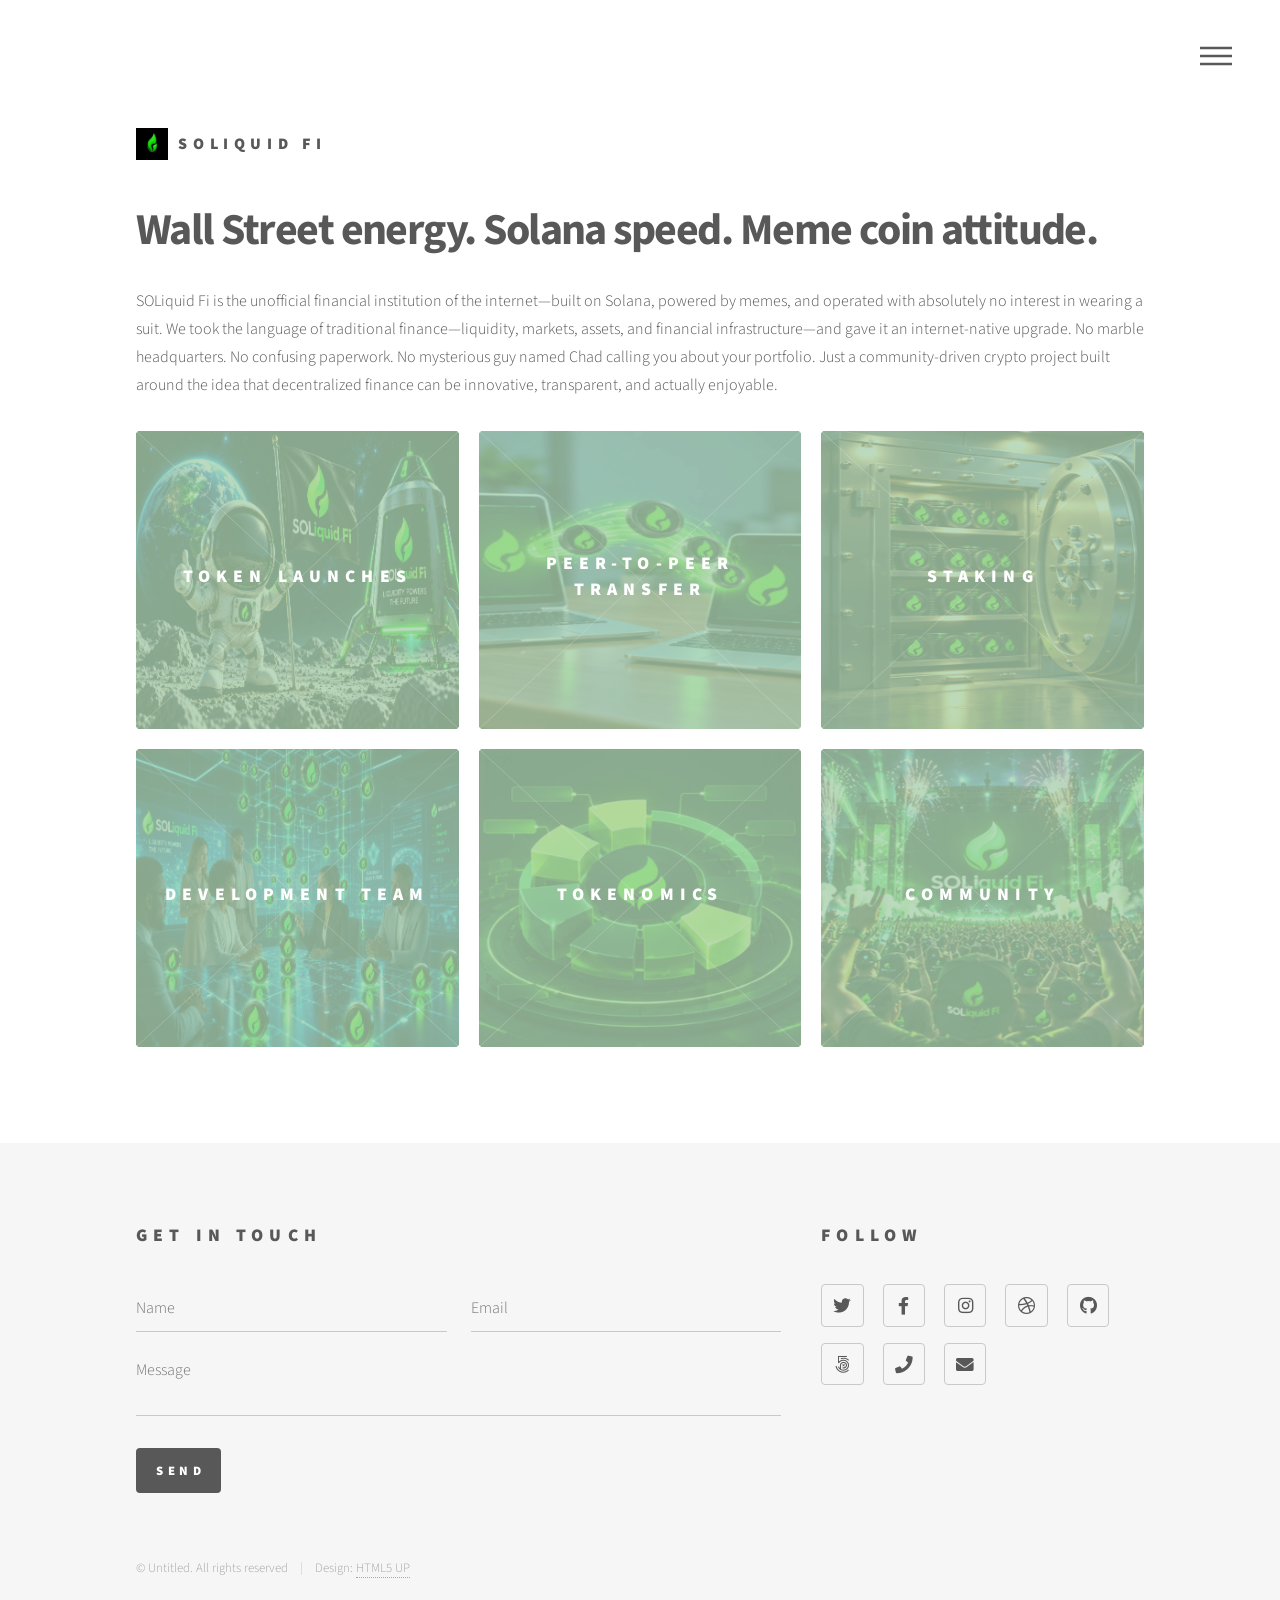
<file: index.html>
<!DOCTYPE HTML>
<!--
	Phantom by HTML5 UP
	html5up.net | @ajlkn
	Free for personal and commercial use under the CCA 3.0 license (html5up.net/license)
-->
<html>
	<head>
		<title>SOLiquid Fi</title>
		<meta charset="utf-8" />
		<meta name="viewport" content="width=device-width, initial-scale=1, user-scalable=no" />
		<link rel="stylesheet" href="assets/css/main.css" />
		<noscript><link rel="stylesheet" href="assets/css/noscript.css" /></noscript>
	</head>
	<body class="is-preload">
		<!-- Wrapper -->
			<div id="wrapper">

				<!-- Header -->
					<header id="header">
						<div class="inner">

							<!-- Logo -->
								<a href="index.html" class="logo">
									<span class="symbol"><img src="images/SOLiquid_Logo_Symbol_149X172.png" alt="" /></span><span class="title">SOLiquid Fi</span>
								</a>

							<!-- Nav -->
								<nav>
									<ul>
										<li><a href="#menu">Menu</a></li>
									</ul>
								</nav>

						</div>
					</header>

				<!-- Menu -->
					<nav id="menu">
						<h2>Menu</h2>
						<ul>
							<li><a href="index.html">Home</a></li>
							<li><a href="generic.html">Token Launches</a></li>
							<li><a href="generic.html">Peer to Peer Transfer</a></li>
							<li><a href="generic.html">Staking</a></li>
							<li><a href="elements.html">Developement team</a></li>
							<li><a href="elements.html">Tokenomics</a></li>
							<li><a href="elements.html">Community</a></li>
						</ul>
					</nav>

				<!-- Main -->
					<div id="main">
						<div class="inner">
							<header>
								<h1>Wall Street energy. Solana speed. Meme coin attitude.<br />
								</h1>
								<p>SOLiquid Fi is the unofficial financial institution of the internet—built on Solana, powered by memes, and operated with absolutely no interest in wearing a suit.
We took the language of traditional finance—liquidity, markets, assets, and financial infrastructure—and gave it an internet-native upgrade.
No marble headquarters. No confusing paperwork. No mysterious guy named Chad calling you about your portfolio.
Just a community-driven crypto project built around the idea that decentralized finance can be innovative, transparent, and actually enjoyable.</p>
							</header>
							<section class="tiles">
								<article class="style1">
									<span class="image">
										<img src="images/Soliquid_Token Launch_353X326.png" alt="" />
									</span>
									<a href="Launch.html">
										<h2>Token Launches</h2>
										<div class="content">
											<p>A token launch introduces a newly created cryptocurrency to the blockchain ecosystem, potentially making it available for trading, community participation, or specific platform functions</p>
										</div>
									</a>
								</article>
								<article class="style2">
									<span class="image">
										<img src="images/SOLiquid_Image_Token Transfer_353x326.jpg" alt="" />
									</span>
									<a href="Peer.html">
										<h2>PEER-TO-PEER TRANSFER</h2>
										<div class="content">
											<p>An open source peer to peer digital currency that utilises blockchain technology</p>
										</div>
									</a>
								</article>
								<article class="style3">
									<span class="image">
										<img src="images/SOLiquid_Staking_353X326.png" alt="" />
									</span>
									<a href="staking.html">
										<h2>Staking</h2>
										<div class="content">
											<p>Staking allows eligible SOLiquid Fi holders to commit their tokens to the ecosystem for a defined period in exchange for applicable staking rewards</p>
										</div>
									</a>
								</article>
								<article class="style4">
									<span class="image">
										<img src="images/SOLiquid_Dev Team_353X326.png" alt="" />
									</span>
									<a href="devtoken.html">
										<h2>Development Team</h2>
										<div class="content">
											<p>A development team that creates and launches tokens on the Solana blockchain, with each person designed to fulfill a specific role within our growing ecosystem. From community engagement and liquidity initiatives to future platform integrations, every person is intended to have a defined responsibility</p>
										</div>
									</a>
								</article>
								<article class="style5">
									<span class="image">
										<img src="images/SOLiquid_Tokenomics Chart_353X326.png" alt="" />
									</span>
									<a href="token.html">
										<h2>Tokenomics</h2>
										<div class="content">
											<p>Tokenomics is how a cryptocurrency structures its economy—from total supply and circulating tokens to allocations, staking incentives, and liquidity provisions. It's the rulebook explaining how the token operates, how participants interact with it, and what mechanisms are intended to support the ecosystem</p>
										</div>
									</a>
								</article>
								<article class="style6">
									<span class="image">
										<img src="images/SOLiquid_Community_353X326.png" alt="" />
									</span>
									<a href="community.html">
										<h2>Community</h2>
										<div class="content">
											<p>The SOLiquidFi community is where holders, builders, traders, meme-makers, and blockchain enthusiasts come together to share ideas, create, laugh, and help shape the ecosystem</p>
										</div>
									</a>
								</article>
							</section>
						</div>
					</div>

				<!-- Footer -->
					<footer id="footer">
						<div class="inner">
							<section>
								<h2>Get in touch</h2>
								<form method="post" action="#">
									<div class="fields">
										<div class="field half">
											<input type="text" name="name" id="name" placeholder="Name" />
										</div>
										<div class="field half">
											<input type="email" name="email" id="email" placeholder="Email" />
										</div>
										<div class="field">
											<textarea name="message" id="message" placeholder="Message"></textarea>
										</div>
									</div>
									<ul class="actions">
										<li><input type="submit" value="Send" class="primary" /></li>
									</ul>
								</form>
							</section>
							<section>
								<h2>Follow</h2>
								<ul class="icons">
									<li><a href="#" class="icon brands style2 fa-twitter"><span class="label">Twitter</span></a></li>
									<li><a href="#" class="icon brands style2 fa-facebook-f"><span class="label">Facebook</span></a></li>
									<li><a href="#" class="icon brands style2 fa-instagram"><span class="label">Instagram</span></a></li>
									<li><a href="#" class="icon brands style2 fa-dribbble"><span class="label">Dribbble</span></a></li>
									<li><a href="#" class="icon brands style2 fa-github"><span class="label">GitHub</span></a></li>
									<li><a href="#" class="icon brands style2 fa-500px"><span class="label">500px</span></a></li>
									<li><a href="#" class="icon solid style2 fa-phone"><span class="label">Phone</span></a></li>
									<li><a href="#" class="icon solid style2 fa-envelope"><span class="label">Email</span></a></li>
								</ul>
							</section>
							<ul class="copyright">
								<li>&copy; Untitled. All rights reserved</li><li>Design: <a href="http://html5up.net">HTML5 UP</a></li>
							</ul>
						</div>
					</footer>

			</div>

		<!-- Scripts -->
			<script src="assets/js/jquery.min.js"></script>
			<script src="assets/js/browser.min.js"></script>
			<script src="assets/js/breakpoints.min.js"></script>
			<script src="assets/js/util.js"></script>
			<script src="assets/js/main.js"></script>

	</body>
</html>
</file>
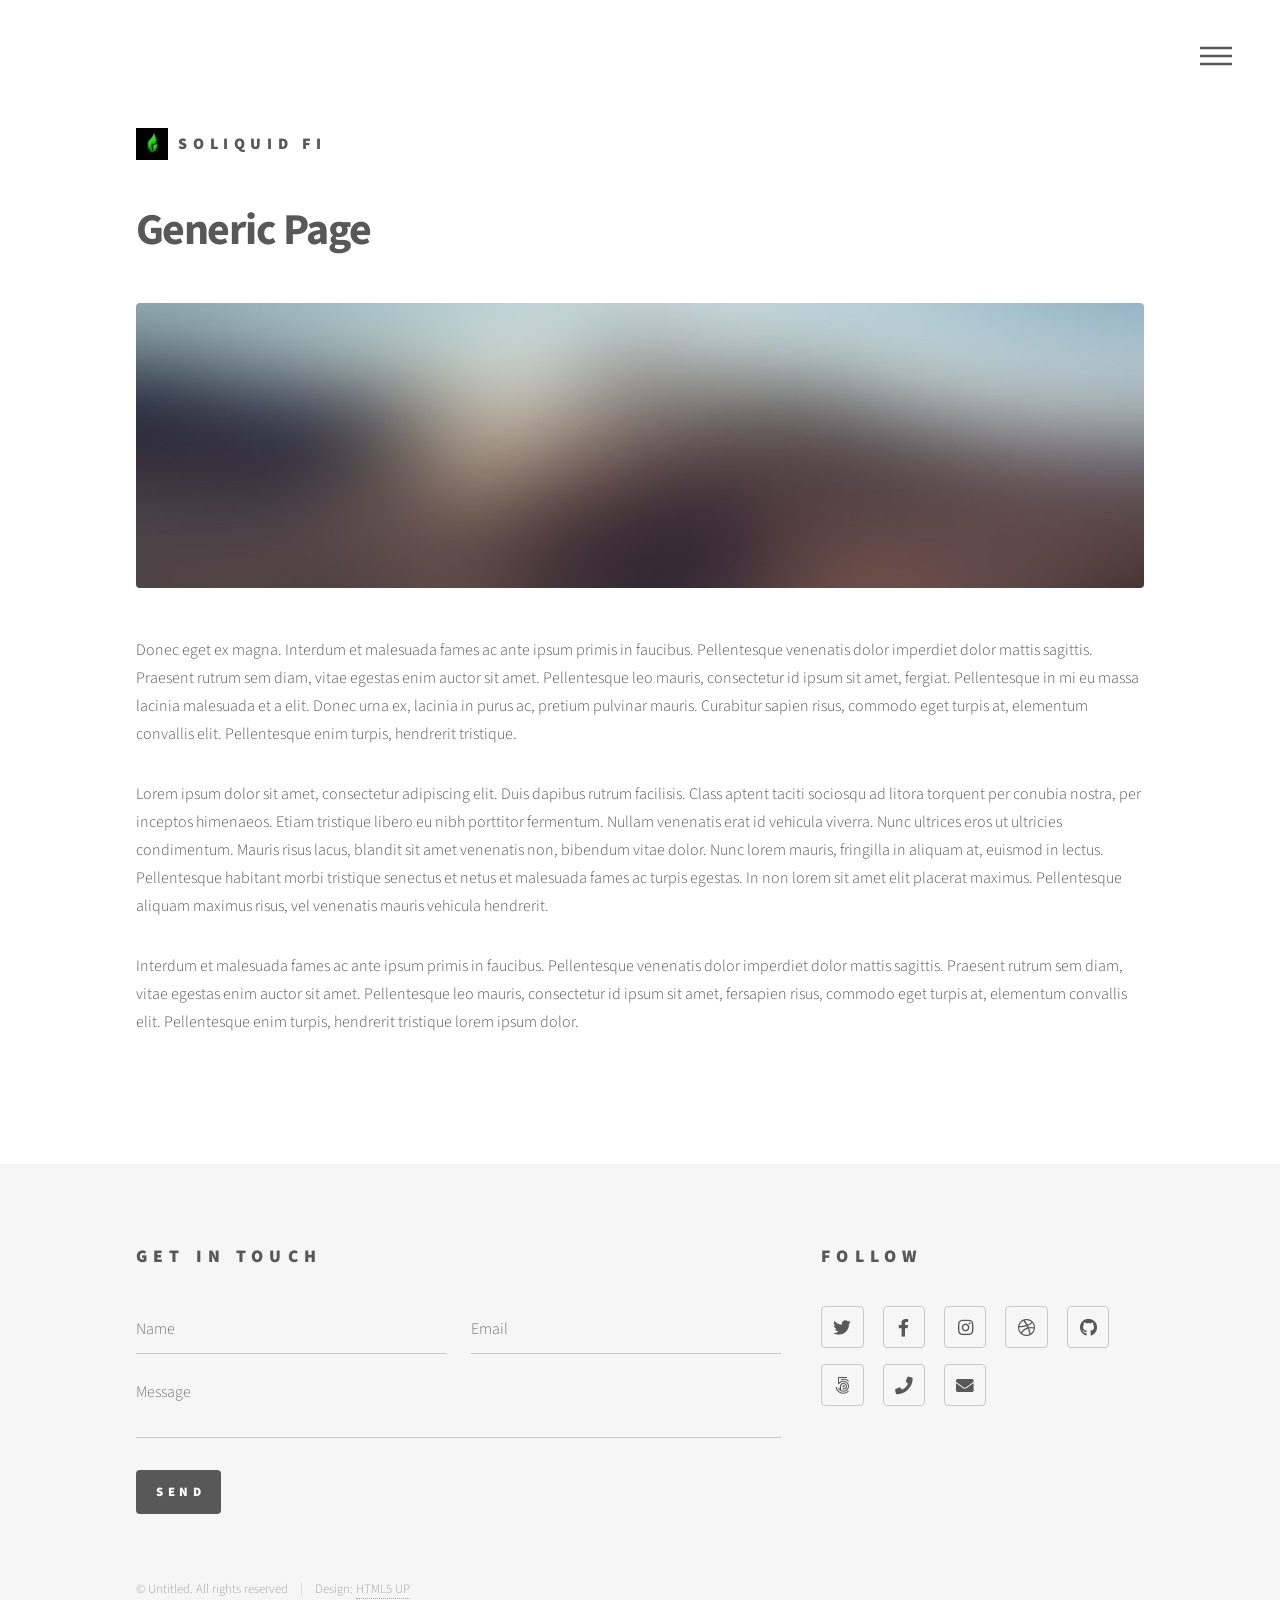
<file: community.html>
<!DOCTYPE HTML>
<!--
	Phantom by HTML5 UP
	html5up.net | @ajlkn
	Free for personal and commercial use under the CCA 3.0 license (html5up.net/license)
-->
<html>
	<head>
		<title>SOLiquid Fi Community</title>
		<meta charset="utf-8" />
		<meta name="viewport" content="width=device-width, initial-scale=1, user-scalable=no" />
		<link rel="stylesheet" href="assets/css/main.css" />
		<noscript><link rel="stylesheet" href="assets/css/noscript.css" /></noscript>
	</head>
	<body class="is-preload">
		<!-- Wrapper -->
			<div id="wrapper">

				<!-- Header -->
					<header id="header">
						<div class="inner">

							<!-- Logo -->
								<a href="index.html" class="logo">
									<span class="symbol"><img src="images/SOLiquid_Logo_Symbol_149X172.png" alt="" /></span><span class="title">SOLiquid Fi</span>
								</a>

							<!-- Nav -->
								<nav>
									<ul>
										<li><a href="#menu">Menu</a></li>
									</ul>
								</nav>

						</div>
					</header>

				<!-- Menu -->
					<nav id="menu">
						<h2>Menu</h2>
						<ul>
							<li><a href="index.html">Home</a></li>
							<li><a href="Launch.html">Token Launches</a></li>
							<li><a href="Peer.html">Peer to Peer Transfer</a></li>
							<li><a href="staking.html">Staking</a></li>
							<li><a href="devtoken.html">Developement team</a></li>
							<li><a href="token.html">Tokenomics</a></li>
							<li><a href="community.html">Community</a></li>
						</ul>
					</nav>

				<!-- Main -->
					<div id="main">
						<div class="inner">
							<h1>Generic Page</h1>
							<span class="image main"><img src="images/pic13.jpg" alt="" /></span>
							<p>Donec eget ex magna. Interdum et malesuada fames ac ante ipsum primis in faucibus. Pellentesque venenatis dolor imperdiet dolor mattis sagittis. Praesent rutrum sem diam, vitae egestas enim auctor sit amet. Pellentesque leo mauris, consectetur id ipsum sit amet, fergiat. Pellentesque in mi eu massa lacinia malesuada et a elit. Donec urna ex, lacinia in purus ac, pretium pulvinar mauris. Curabitur sapien risus, commodo eget turpis at, elementum convallis elit. Pellentesque enim turpis, hendrerit tristique.</p>
							<p>Lorem ipsum dolor sit amet, consectetur adipiscing elit. Duis dapibus rutrum facilisis. Class aptent taciti sociosqu ad litora torquent per conubia nostra, per inceptos himenaeos. Etiam tristique libero eu nibh porttitor fermentum. Nullam venenatis erat id vehicula viverra. Nunc ultrices eros ut ultricies condimentum. Mauris risus lacus, blandit sit amet venenatis non, bibendum vitae dolor. Nunc lorem mauris, fringilla in aliquam at, euismod in lectus. Pellentesque habitant morbi tristique senectus et netus et malesuada fames ac turpis egestas. In non lorem sit amet elit placerat maximus. Pellentesque aliquam maximus risus, vel venenatis mauris vehicula hendrerit.</p>
							<p>Interdum et malesuada fames ac ante ipsum primis in faucibus. Pellentesque venenatis dolor imperdiet dolor mattis sagittis. Praesent rutrum sem diam, vitae egestas enim auctor sit amet. Pellentesque leo mauris, consectetur id ipsum sit amet, fersapien risus, commodo eget turpis at, elementum convallis elit. Pellentesque enim turpis, hendrerit tristique lorem ipsum dolor.</p>
						</div>
					</div>

				<!-- Footer -->
					<footer id="footer">
						<div class="inner">
							<section>
								<h2>Get in touch</h2>
								<form method="post" action="#">
									<div class="fields">
										<div class="field half">
											<input type="text" name="name" id="name" placeholder="Name" />
										</div>
										<div class="field half">
											<input type="email" name="email" id="email" placeholder="Email" />
										</div>
										<div class="field">
											<textarea name="message" id="message" placeholder="Message"></textarea>
										</div>
									</div>
									<ul class="actions">
										<li><input type="submit" value="Send" class="primary" /></li>
									</ul>
								</form>
							</section>
							<section>
								<h2>Follow</h2>
								<ul class="icons">
									<li><a href="#" class="icon brands style2 fa-twitter"><span class="label">Twitter</span></a></li>
									<li><a href="#" class="icon brands style2 fa-facebook-f"><span class="label">Facebook</span></a></li>
									<li><a href="#" class="icon brands style2 fa-instagram"><span class="label">Instagram</span></a></li>
									<li><a href="#" class="icon brands style2 fa-dribbble"><span class="label">Dribbble</span></a></li>
									<li><a href="#" class="icon brands style2 fa-github"><span class="label">GitHub</span></a></li>
									<li><a href="#" class="icon brands style2 fa-500px"><span class="label">500px</span></a></li>
									<li><a href="#" class="icon solid style2 fa-phone"><span class="label">Phone</span></a></li>
									<li><a href="#" class="icon solid style2 fa-envelope"><span class="label">Email</span></a></li>
								</ul>
							</section>
							<ul class="copyright">
								<li>&copy; Untitled. All rights reserved</li><li>Design: <a href="http://html5up.net">HTML5 UP</a></li>
							</ul>
						</div>
					</footer>

			</div>

		<!-- Scripts -->
			<script src="assets/js/jquery.min.js"></script>
			<script src="assets/js/browser.min.js"></script>
			<script src="assets/js/breakpoints.min.js"></script>
			<script src="assets/js/util.js"></script>
			<script src="assets/js/main.js"></script>

	</body>
</html>
</file>
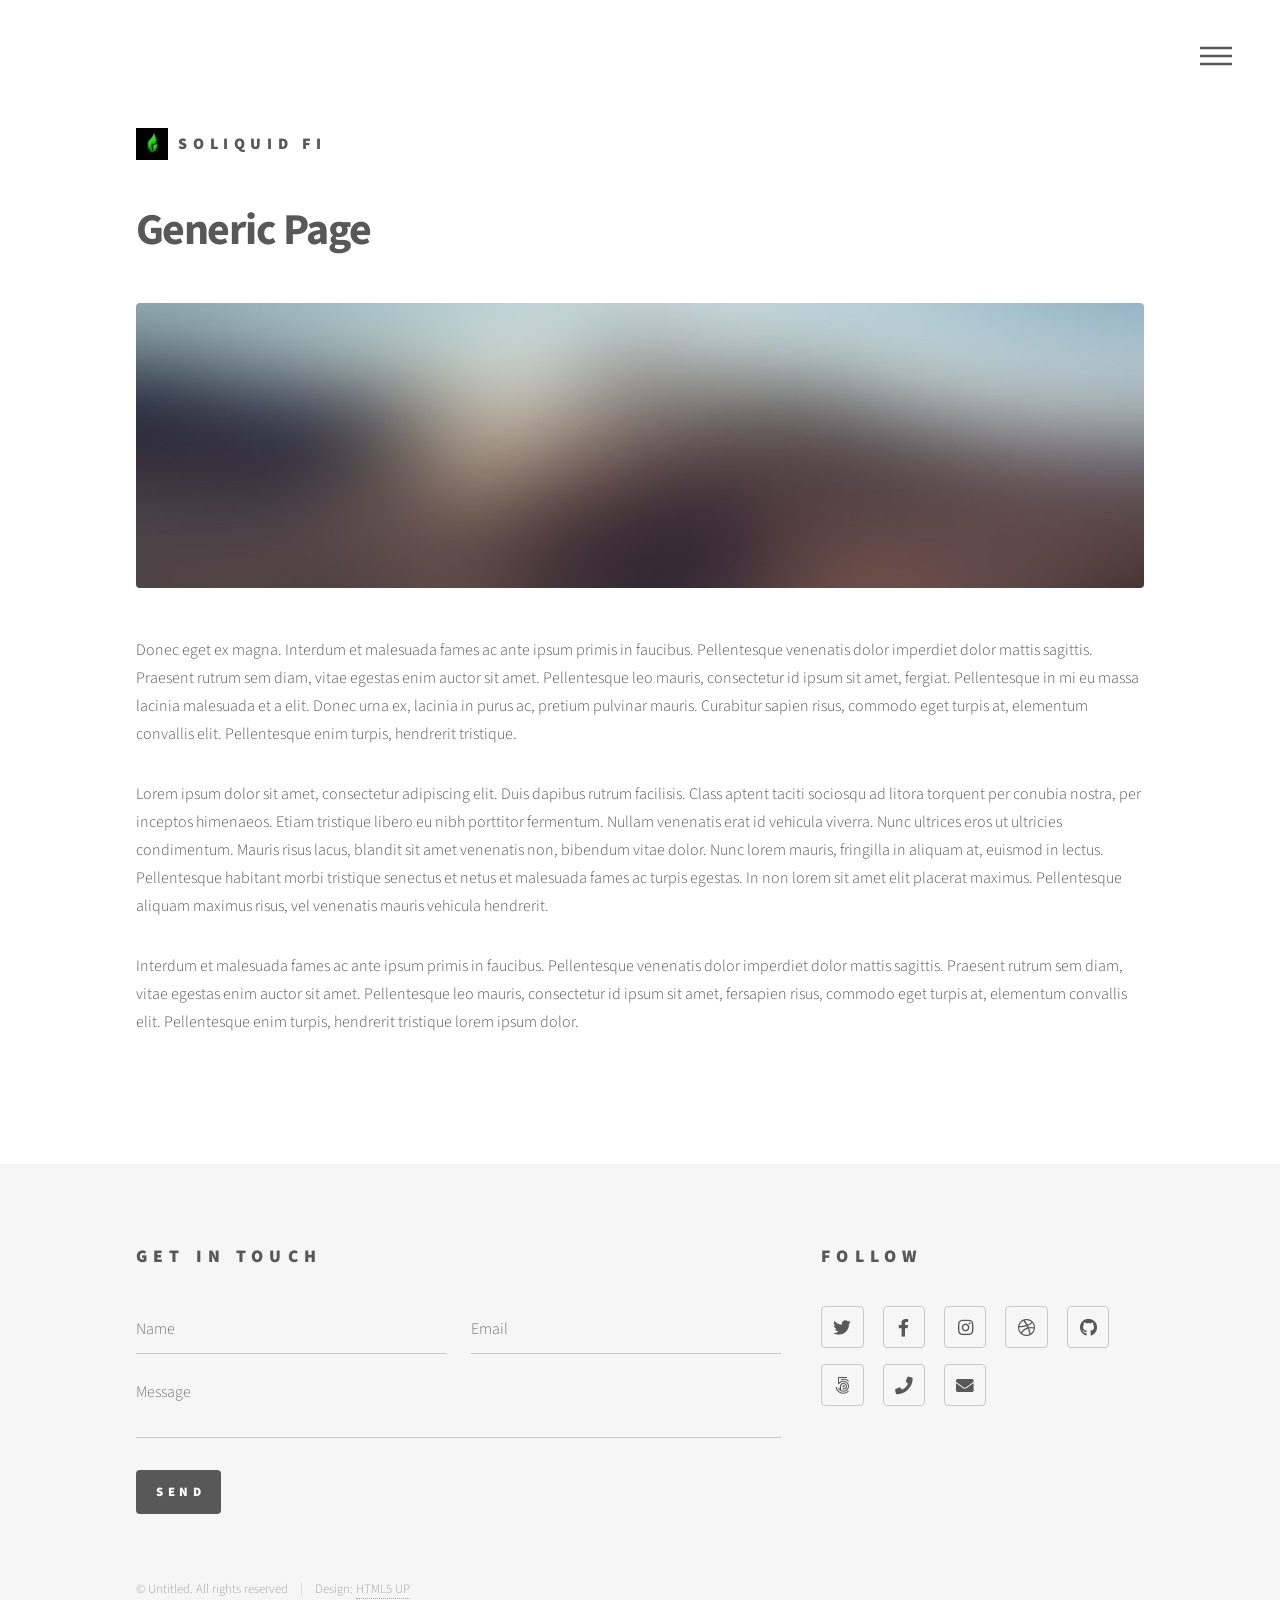
<file: devtoken.html>
<!DOCTYPE HTML>
<!--
	Phantom by HTML5 UP
	html5up.net | @ajlkn
	Free for personal and commercial use under the CCA 3.0 license (html5up.net/license)
-->
<html>
	<head>
		<title>SOLiquid Fi Development Team</title>
		<meta charset="utf-8" />
		<meta name="viewport" content="width=device-width, initial-scale=1, user-scalable=no" />
		<link rel="stylesheet" href="assets/css/main.css" />
		<noscript><link rel="stylesheet" href="assets/css/noscript.css" /></noscript>
	</head>
	<body class="is-preload">
		<!-- Wrapper -->
			<div id="wrapper">

				<!-- Header -->
					<header id="header">
						<div class="inner">

							<!-- Logo -->
								<a href="index.html" class="logo">
									<span class="symbol"><img src="images/SOLiquid_Logo_Symbol_149X172.png" alt="" /></span><span class="title">SOLiquid Fi</span>
								</a>

							<!-- Nav -->
								<nav>
									<ul>
										<li><a href="#menu">Menu</a></li>
									</ul>
								</nav>

						</div>
					</header>

				<!-- Menu -->
					<nav id="menu">
						<h2>Menu</h2>
						<ul>
							<li><a href="index.html">Home</a></li>
							<li><a href="Launch.html">Token Launches</a></li>
							<li><a href="Peer.html">Peer to Peer Transfer</a></li>
							<li><a href="staking.html">Staking</a></li>
							<li><a href="devtoken.html">Developement team</a></li>
							<li><a href="token.html">Tokenomics</a></li>
							<li><a href="community.html">Community</a></li>
						</ul>
					</nav>

				<!-- Main -->
					<div id="main">
						<div class="inner">
							<h1>Generic Page</h1>
							<span class="image main"><img src="images/pic13.jpg" alt="" /></span>
							<p>Donec eget ex magna. Interdum et malesuada fames ac ante ipsum primis in faucibus. Pellentesque venenatis dolor imperdiet dolor mattis sagittis. Praesent rutrum sem diam, vitae egestas enim auctor sit amet. Pellentesque leo mauris, consectetur id ipsum sit amet, fergiat. Pellentesque in mi eu massa lacinia malesuada et a elit. Donec urna ex, lacinia in purus ac, pretium pulvinar mauris. Curabitur sapien risus, commodo eget turpis at, elementum convallis elit. Pellentesque enim turpis, hendrerit tristique.</p>
							<p>Lorem ipsum dolor sit amet, consectetur adipiscing elit. Duis dapibus rutrum facilisis. Class aptent taciti sociosqu ad litora torquent per conubia nostra, per inceptos himenaeos. Etiam tristique libero eu nibh porttitor fermentum. Nullam venenatis erat id vehicula viverra. Nunc ultrices eros ut ultricies condimentum. Mauris risus lacus, blandit sit amet venenatis non, bibendum vitae dolor. Nunc lorem mauris, fringilla in aliquam at, euismod in lectus. Pellentesque habitant morbi tristique senectus et netus et malesuada fames ac turpis egestas. In non lorem sit amet elit placerat maximus. Pellentesque aliquam maximus risus, vel venenatis mauris vehicula hendrerit.</p>
							<p>Interdum et malesuada fames ac ante ipsum primis in faucibus. Pellentesque venenatis dolor imperdiet dolor mattis sagittis. Praesent rutrum sem diam, vitae egestas enim auctor sit amet. Pellentesque leo mauris, consectetur id ipsum sit amet, fersapien risus, commodo eget turpis at, elementum convallis elit. Pellentesque enim turpis, hendrerit tristique lorem ipsum dolor.</p>
						</div>
					</div>

				<!-- Footer -->
					<footer id="footer">
						<div class="inner">
							<section>
								<h2>Get in touch</h2>
								<form method="post" action="#">
									<div class="fields">
										<div class="field half">
											<input type="text" name="name" id="name" placeholder="Name" />
										</div>
										<div class="field half">
											<input type="email" name="email" id="email" placeholder="Email" />
										</div>
										<div class="field">
											<textarea name="message" id="message" placeholder="Message"></textarea>
										</div>
									</div>
									<ul class="actions">
										<li><input type="submit" value="Send" class="primary" /></li>
									</ul>
								</form>
							</section>
							<section>
								<h2>Follow</h2>
								<ul class="icons">
									<li><a href="#" class="icon brands style2 fa-twitter"><span class="label">Twitter</span></a></li>
									<li><a href="#" class="icon brands style2 fa-facebook-f"><span class="label">Facebook</span></a></li>
									<li><a href="#" class="icon brands style2 fa-instagram"><span class="label">Instagram</span></a></li>
									<li><a href="#" class="icon brands style2 fa-dribbble"><span class="label">Dribbble</span></a></li>
									<li><a href="#" class="icon brands style2 fa-github"><span class="label">GitHub</span></a></li>
									<li><a href="#" class="icon brands style2 fa-500px"><span class="label">500px</span></a></li>
									<li><a href="#" class="icon solid style2 fa-phone"><span class="label">Phone</span></a></li>
									<li><a href="#" class="icon solid style2 fa-envelope"><span class="label">Email</span></a></li>
								</ul>
							</section>
							<ul class="copyright">
								<li>&copy; Untitled. All rights reserved</li><li>Design: <a href="http://html5up.net">HTML5 UP</a></li>
							</ul>
						</div>
					</footer>

			</div>

		<!-- Scripts -->
			<script src="assets/js/jquery.min.js"></script>
			<script src="assets/js/browser.min.js"></script>
			<script src="assets/js/breakpoints.min.js"></script>
			<script src="assets/js/util.js"></script>
			<script src="assets/js/main.js"></script>

	</body>
</html>
</file>
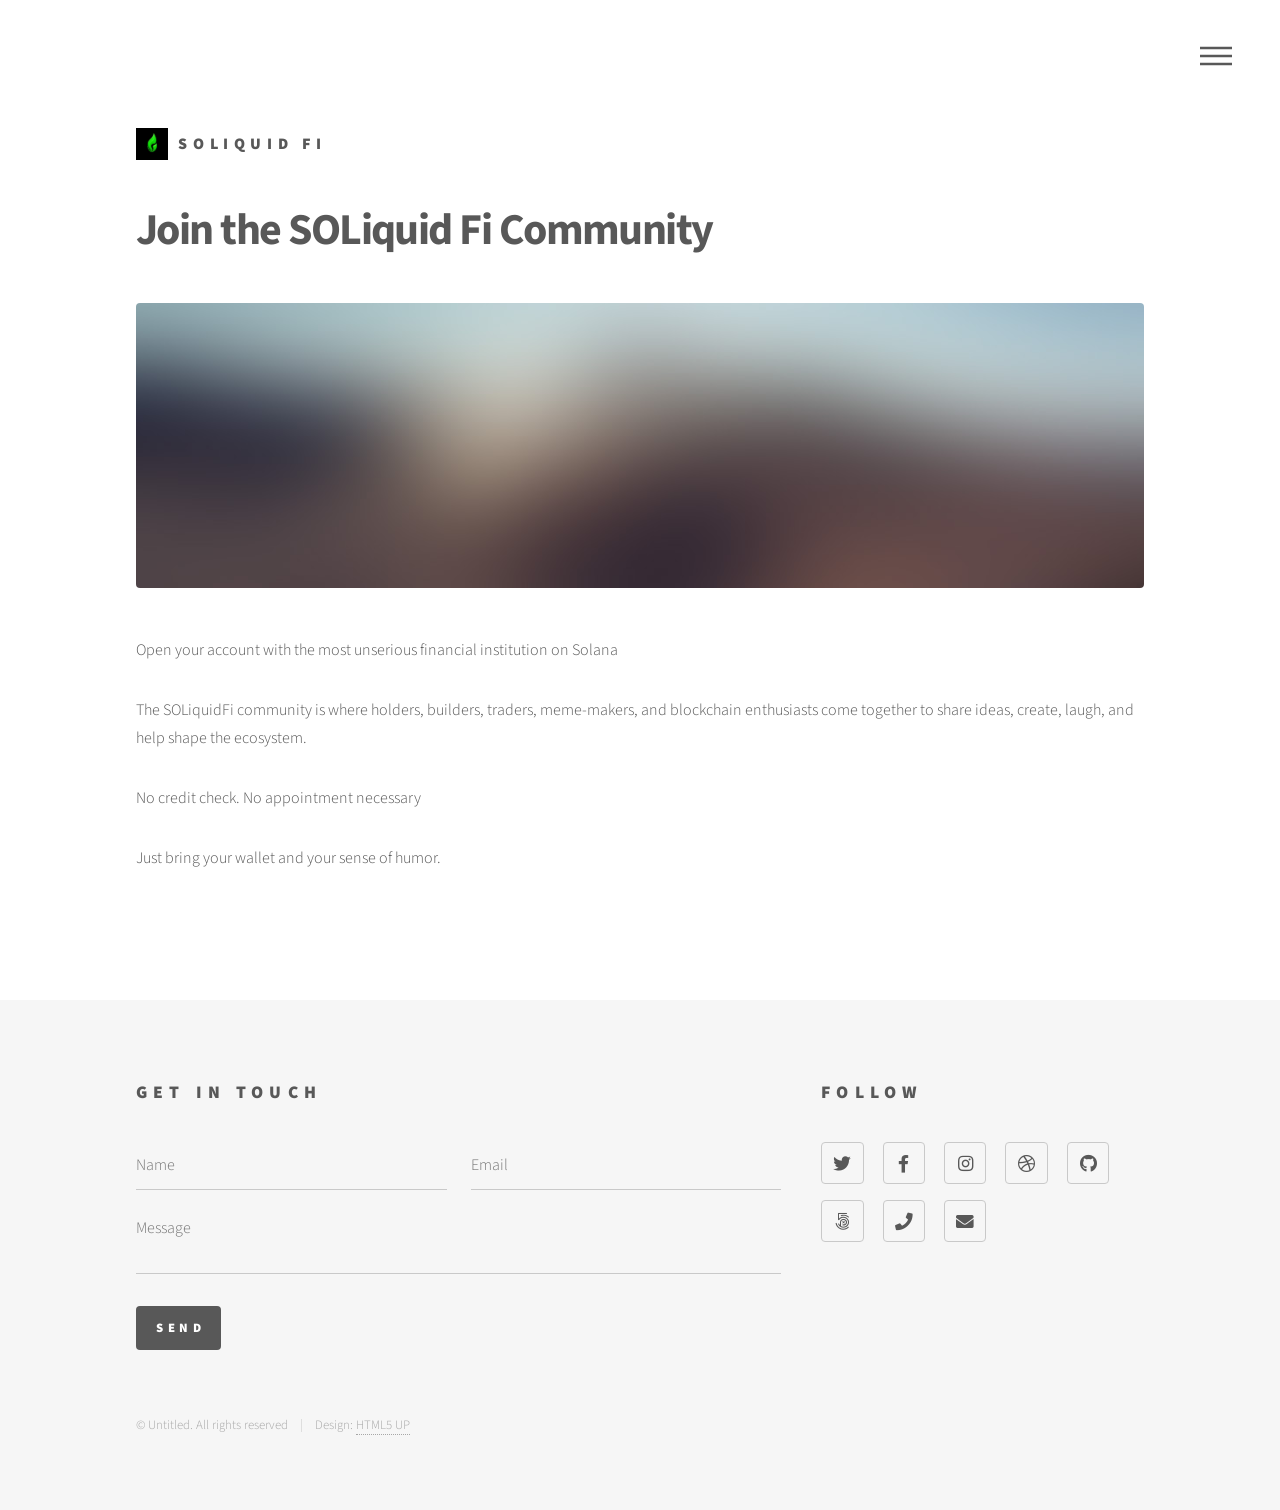
<file: elements.html>
<!DOCTYPE HTML>
<!--
	Phantom by HTML5 UP
	html5up.net | @ajlkn
	Free for personal and commercial use under the CCA 3.0 license (html5up.net/license)
-->
<html>
	<head>
		<title>COMMUNITY-</title>
		<meta charset="utf-8" />
		<meta name="viewport" content="width=device-width, initial-scale=1, user-scalable=no" />
		<link rel="stylesheet" href="assets/css/main.css" />
		<noscript><link rel="stylesheet" href="assets/css/noscript.css" /></noscript>
	</head>
	<body class="is-preload">
		<!-- Wrapper -->
			<div id="wrapper">

				<!-- Header -->
					<header id="header">
						<div class="inner">

							<!-- Logo -->
								<a href="index.html" class="logo">
									<span class="symbol"><img src="images/SOLiquid_Logo_Symbol_149X172.png" alt="" /></span><span class="title">SOLiquid Fi</span>
								</a>

							<!-- Nav -->
								<nav>
									<ul>
										<li><a href="#menu">Menu</a></li>
									</ul>
								</nav>

						</div>
					</header>

				<!-- Menu -->
					<nav id="menu">
						<h2>Menu</h2>
						<ul>
							<li><a href="index.html">Home</a></li>
							<li><a href="generic.html">Tokenomics/Dev Team</a></li>
							<li><a href="generic.html">Peer to Peer Transfer</a></li>
							<li><a href="generic.html">Staking</a></li>
							<li><a href="elements.html">Cumminity</a></li>
						</ul>
					</nav>

				<!-- Main -->
					<div id="main">
						<div class="inner">
							<h1>Join the SOLiquid Fi Community</h1>
							<span class="image main"><img src="images/pic13.jpg" alt="" /></span>
							<p>Open your account with the most unserious financial institution on Solana</p>
							<p>The SOLiquidFi community is where holders, builders, traders, meme-makers, and blockchain enthusiasts come together to share ideas, create, laugh, and help shape the ecosystem.</p>
							<p>No credit check. No appointment necessary</p>
							<p>Just bring your wallet and your sense of humor.</p>
						</div>
					</div>

				<!-- Footer -->
					<footer id="footer">
						<div class="inner">
							<section>
								<h2>Get in touch</h2>
								<form method="post" action="#">
									<div class="fields">
										<div class="field half">
											<input type="text" name="name" id="name" placeholder="Name" />
										</div>
										<div class="field half">
											<input type="email" name="email" id="email" placeholder="Email" />
										</div>
										<div class="field">
											<textarea name="message" id="message" placeholder="Message"></textarea>
										</div>
									</div>
									<ul class="actions">
										<li><input type="submit" value="Send" class="primary" /></li>
									</ul>
								</form>
							</section>
							<section>
								<h2>Follow</h2>
								<ul class="icons">
									<li><a href="#" class="icon brands style2 fa-twitter"><span class="label">Twitter</span></a></li>
									<li><a href="#" class="icon brands style2 fa-facebook-f"><span class="label">Facebook</span></a></li>
									<li><a href="#" class="icon brands style2 fa-instagram"><span class="label">Instagram</span></a></li>
									<li><a href="#" class="icon brands style2 fa-dribbble"><span class="label">Dribbble</span></a></li>
									<li><a href="#" class="icon brands style2 fa-github"><span class="label">GitHub</span></a></li>
									<li><a href="#" class="icon brands style2 fa-500px"><span class="label">500px</span></a></li>
									<li><a href="#" class="icon solid style2 fa-phone"><span class="label">Phone</span></a></li>
									<li><a href="#" class="icon solid style2 fa-envelope"><span class="label">Email</span></a></li>
								</ul>
							</section>
							<ul class="copyright">
								<li>&copy; Untitled. All rights reserved</li><li>Design: <a href="http://html5up.net">HTML5 UP</a></li>
							</ul>
						</div>
					</footer>

			</div>

		<!-- Scripts -->
			<script src="assets/js/jquery.min.js"></script>
			<script src="assets/js/browser.min.js"></script>
			<script src="assets/js/breakpoints.min.js"></script>
			<script src="assets/js/util.js"></script>
			<script src="assets/js/main.js"></script>

	</body>
</html>
</file>
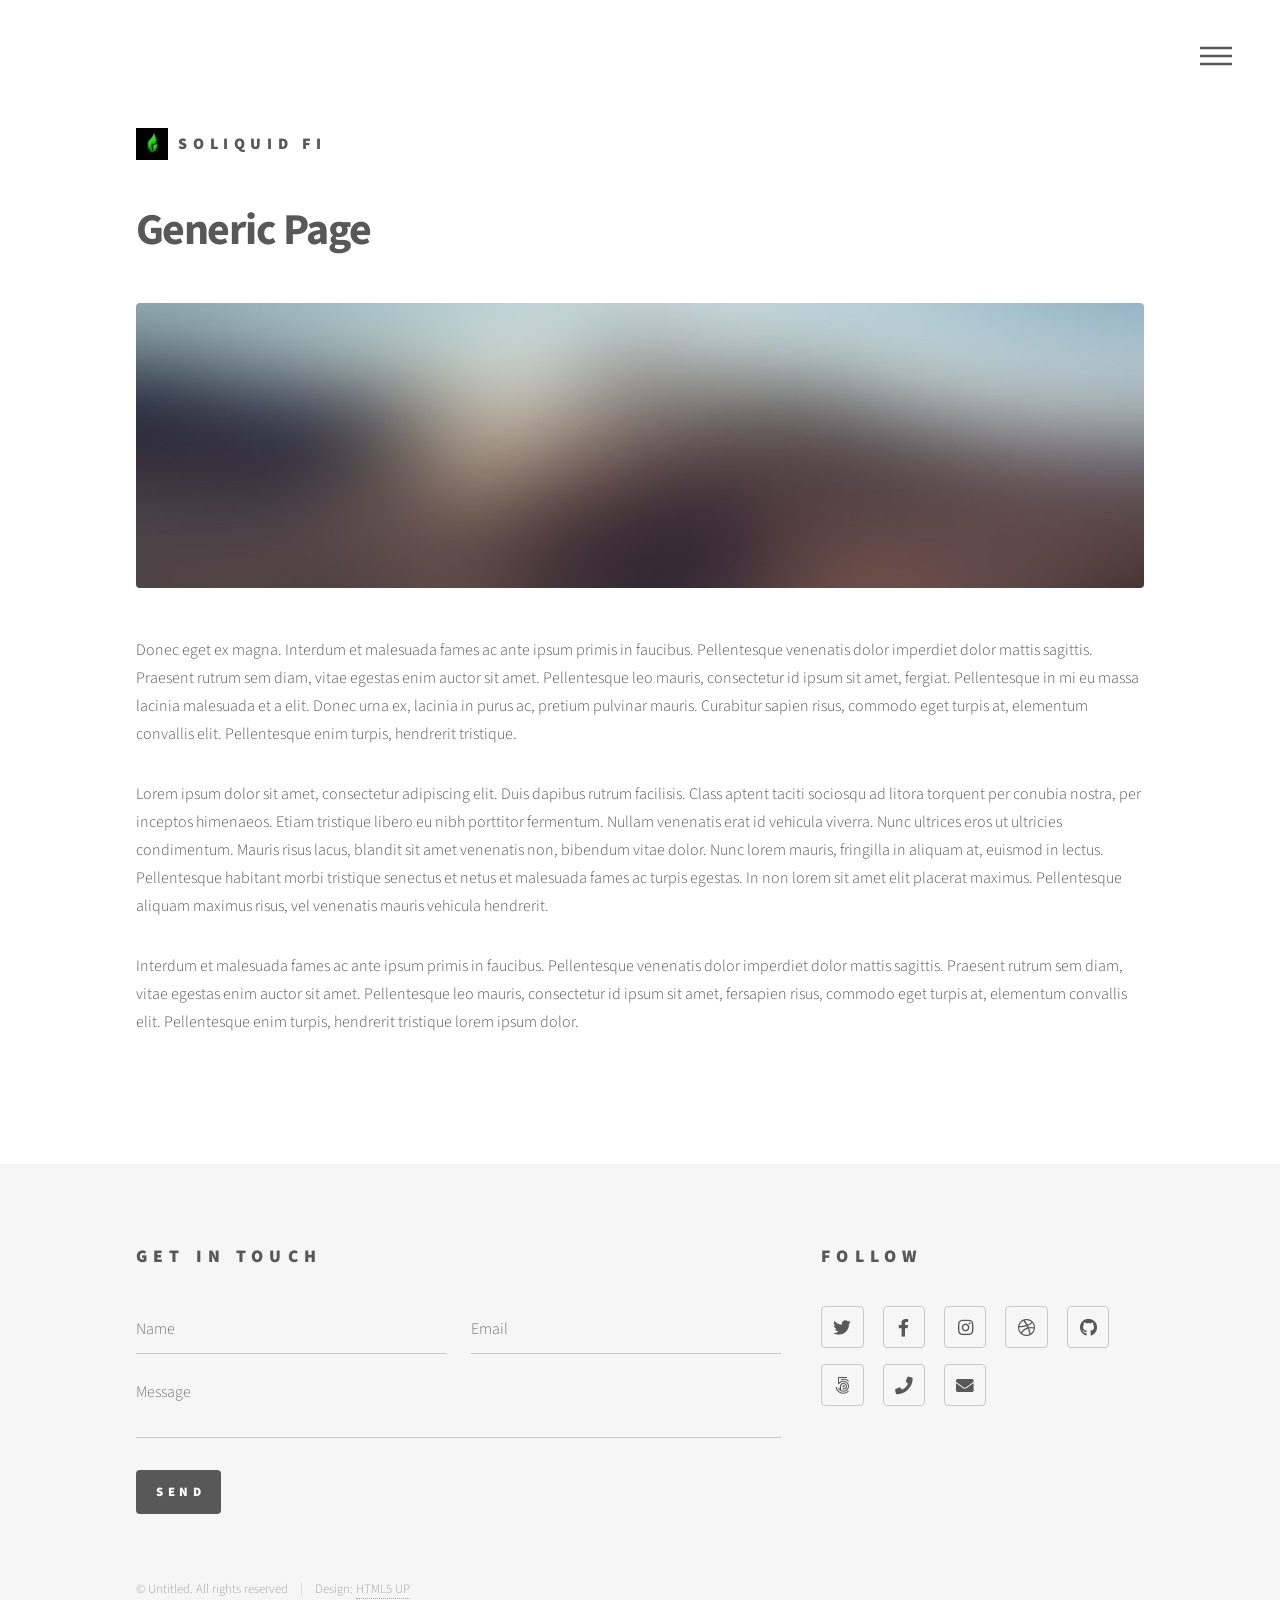
<file: generic.html>
<!DOCTYPE HTML>
<!--
	Phantom by HTML5 UP
	html5up.net | @ajlkn
	Free for personal and commercial use under the CCA 3.0 license (html5up.net/license)
-->
<html>
	<head>
		<title>SOLiquid Fi Tokenomics</title>
		<meta charset="utf-8" />
		<meta name="viewport" content="width=device-width, initial-scale=1, user-scalable=no" />
		<link rel="stylesheet" href="assets/css/main.css" />
		<noscript><link rel="stylesheet" href="assets/css/noscript.css" /></noscript>
	</head>
	<body class="is-preload">
		<!-- Wrapper -->
			<div id="wrapper">

				<!-- Header -->
					<header id="header">
						<div class="inner">

							<!-- Logo -->
								<a href="index.html" class="logo">
									<span class="symbol"><img src="images/SOLiquid_Logo_Symbol_149X172.png" alt="" /></span><span class="title">SOLiquid Fi</span>
								</a>

							<!-- Nav -->
								<nav>
									<ul>
										<li><a href="#menu">Menu</a></li>
									</ul>
								</nav>

						</div>
					</header>

				<!-- Menu -->
					<nav id="menu">
						<h2>Menu</h2>
						<ul>
							<li><a href="index.html">Home</a></li>
							<li><a href="generic.html">Tokenomics</a></li>
							<li><a href="generic.html">Peer to Peer Transfer</a></li>
							<li><a href="generic.html">Staking</a></li>
							<li><a href="elements.html">Developement team</a></li>
							<li><a href="elements.html">Token Launches</a></li>
							<li><a href="elements.html">Community</a></li>
						</ul>
					</nav>

				<!-- Main -->
					<div id="main">
						<div class="inner">
							<h1>Generic Page</h1>
							<span class="image main"><img src="images/pic13.jpg" alt="" /></span>
							<p>Donec eget ex magna. Interdum et malesuada fames ac ante ipsum primis in faucibus. Pellentesque venenatis dolor imperdiet dolor mattis sagittis. Praesent rutrum sem diam, vitae egestas enim auctor sit amet. Pellentesque leo mauris, consectetur id ipsum sit amet, fergiat. Pellentesque in mi eu massa lacinia malesuada et a elit. Donec urna ex, lacinia in purus ac, pretium pulvinar mauris. Curabitur sapien risus, commodo eget turpis at, elementum convallis elit. Pellentesque enim turpis, hendrerit tristique.</p>
							<p>Lorem ipsum dolor sit amet, consectetur adipiscing elit. Duis dapibus rutrum facilisis. Class aptent taciti sociosqu ad litora torquent per conubia nostra, per inceptos himenaeos. Etiam tristique libero eu nibh porttitor fermentum. Nullam venenatis erat id vehicula viverra. Nunc ultrices eros ut ultricies condimentum. Mauris risus lacus, blandit sit amet venenatis non, bibendum vitae dolor. Nunc lorem mauris, fringilla in aliquam at, euismod in lectus. Pellentesque habitant morbi tristique senectus et netus et malesuada fames ac turpis egestas. In non lorem sit amet elit placerat maximus. Pellentesque aliquam maximus risus, vel venenatis mauris vehicula hendrerit.</p>
							<p>Interdum et malesuada fames ac ante ipsum primis in faucibus. Pellentesque venenatis dolor imperdiet dolor mattis sagittis. Praesent rutrum sem diam, vitae egestas enim auctor sit amet. Pellentesque leo mauris, consectetur id ipsum sit amet, fersapien risus, commodo eget turpis at, elementum convallis elit. Pellentesque enim turpis, hendrerit tristique lorem ipsum dolor.</p>
						</div>
					</div>

				<!-- Footer -->
					<footer id="footer">
						<div class="inner">
							<section>
								<h2>Get in touch</h2>
								<form method="post" action="#">
									<div class="fields">
										<div class="field half">
											<input type="text" name="name" id="name" placeholder="Name" />
										</div>
										<div class="field half">
											<input type="email" name="email" id="email" placeholder="Email" />
										</div>
										<div class="field">
											<textarea name="message" id="message" placeholder="Message"></textarea>
										</div>
									</div>
									<ul class="actions">
										<li><input type="submit" value="Send" class="primary" /></li>
									</ul>
								</form>
							</section>
							<section>
								<h2>Follow</h2>
								<ul class="icons">
									<li><a href="#" class="icon brands style2 fa-twitter"><span class="label">Twitter</span></a></li>
									<li><a href="#" class="icon brands style2 fa-facebook-f"><span class="label">Facebook</span></a></li>
									<li><a href="#" class="icon brands style2 fa-instagram"><span class="label">Instagram</span></a></li>
									<li><a href="#" class="icon brands style2 fa-dribbble"><span class="label">Dribbble</span></a></li>
									<li><a href="#" class="icon brands style2 fa-github"><span class="label">GitHub</span></a></li>
									<li><a href="#" class="icon brands style2 fa-500px"><span class="label">500px</span></a></li>
									<li><a href="#" class="icon solid style2 fa-phone"><span class="label">Phone</span></a></li>
									<li><a href="#" class="icon solid style2 fa-envelope"><span class="label">Email</span></a></li>
								</ul>
							</section>
							<ul class="copyright">
								<li>&copy; Untitled. All rights reserved</li><li>Design: <a href="http://html5up.net">HTML5 UP</a></li>
							</ul>
						</div>
					</footer>

			</div>

		<!-- Scripts -->
			<script src="assets/js/jquery.min.js"></script>
			<script src="assets/js/browser.min.js"></script>
			<script src="assets/js/breakpoints.min.js"></script>
			<script src="assets/js/util.js"></script>
			<script src="assets/js/main.js"></script>

	</body>
</html>
</file>
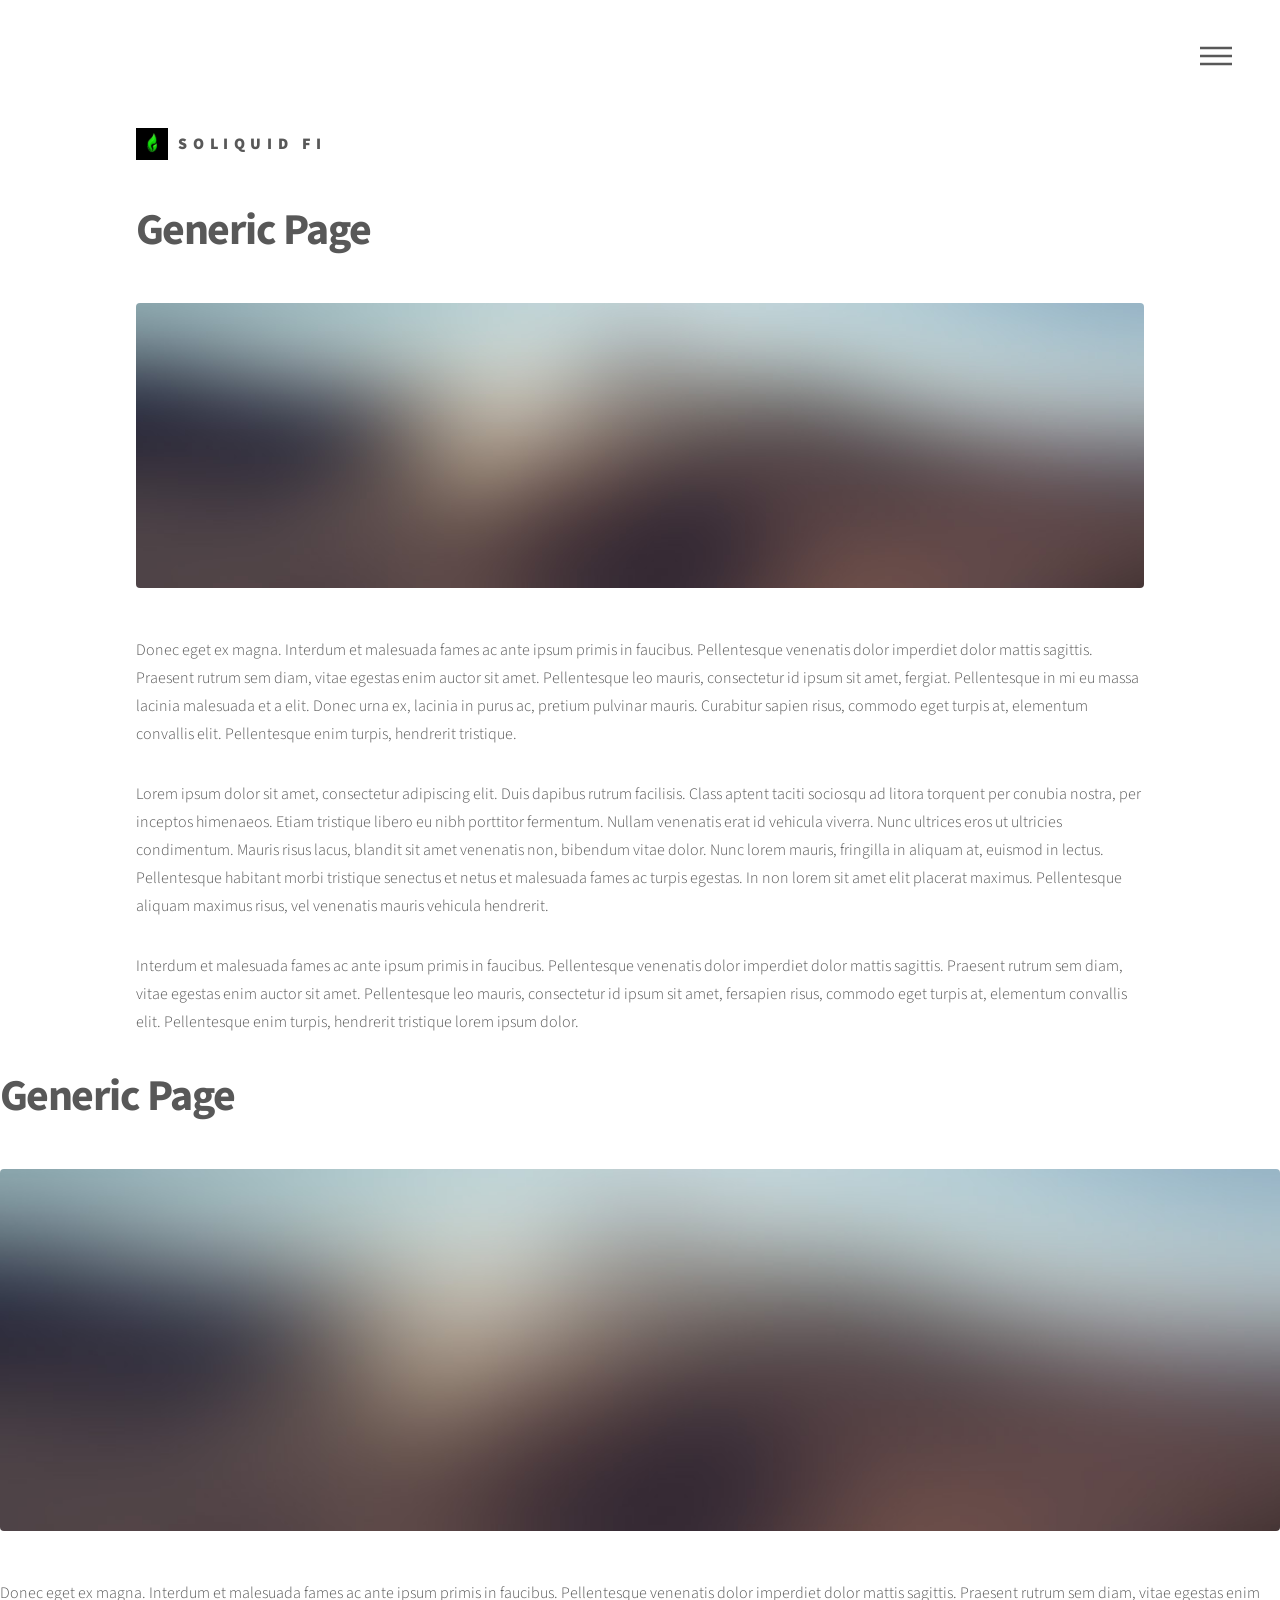
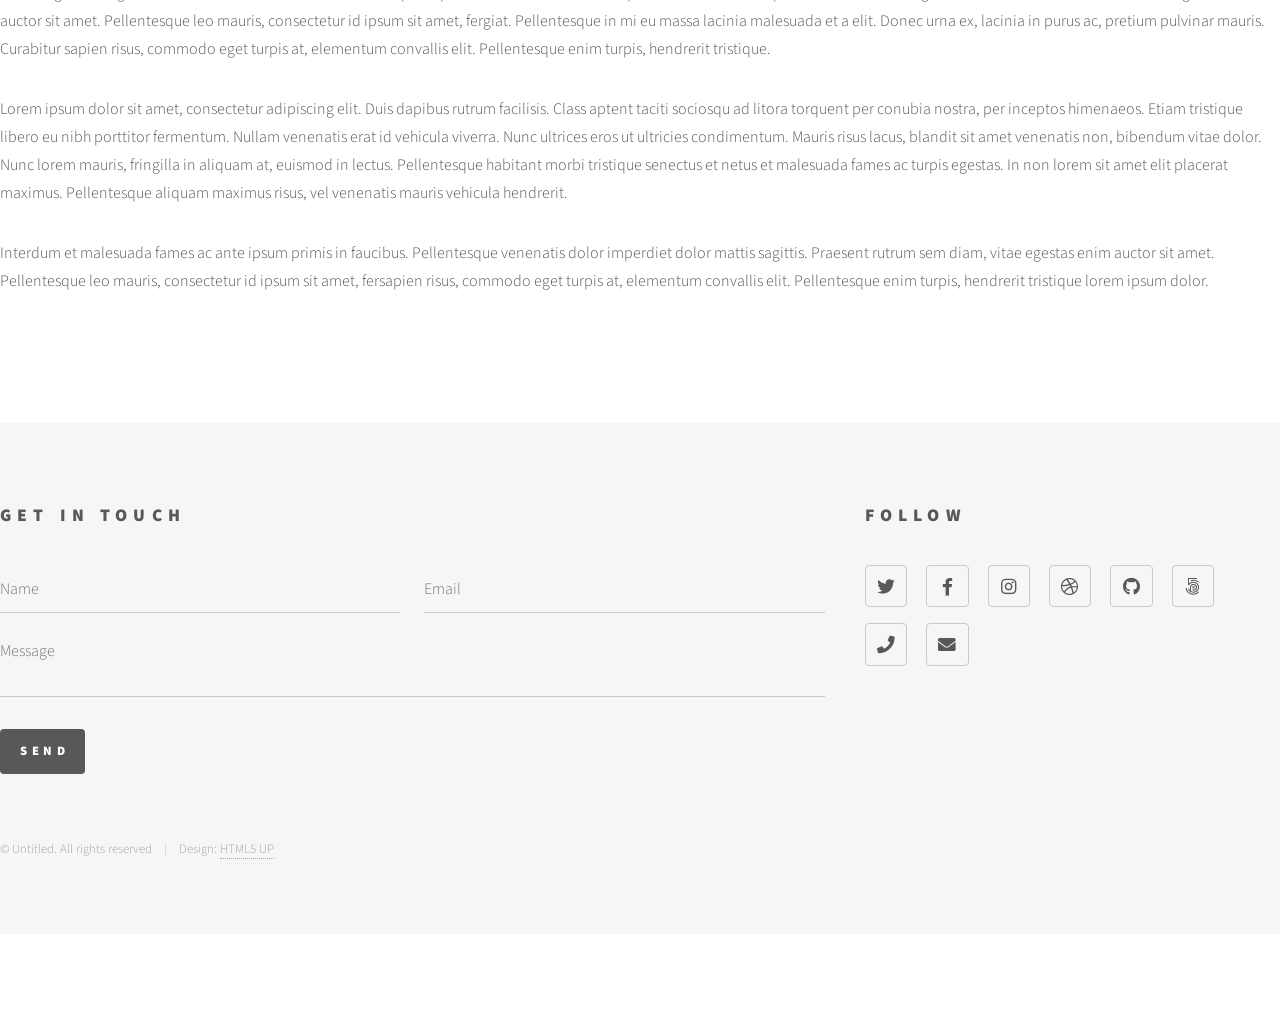
<file: Launch.html>
<!DOCTYPE HTML>
<!--
	Phantom by HTML5 UP
	html5up.net | @ajlkn
	Free for personal and commercial use under the CCA 3.0 license (html5up.net/license)
-->
<html>
	<head>
		<title>SOLiquid Fi Token Launch</title>
		<meta charset="utf-8" />
		<meta name="viewport" content="width=device-width, initial-scale=1, user-scalable=no" />
		<link rel="stylesheet" href="assets/css/main.css" />
		<noscript><link rel="stylesheet" href="assets/css/noscript.css" /></noscript>
	</head>
	<body class="is-preload">
		<!-- Wrapper -->
			<div id="wrapper">

				<!-- Header -->
					<header id="header">
						<div class="inner">

							<!-- Logo -->
								<a href="index.html" class="logo">
									<span class="symbol"><img src="images/SOLiquid_Logo_Symbol_149X172.png" alt="" /></span><span class="title">SOLiquid Fi</span>
								</a>

							<!-- Nav -->
								<nav>
									<ul>
										<li><a href="#menu">Menu</a></li>
									</ul>
								</nav>

						</div>
					</header>

				<!-- Menu -->
					<nav id="menu">
						<h2>Menu</h2>
						<ul>
							<li><a href="index.html">Home</a></li>
							<li><a href="Launch.html">Token Launches</a></li>
							<li><a href="Peer.html">Peer to Peer Transfer</a></li>
							<li><a href="staking.html">Staking</a></li>
							<li><a href="devtoken.html">Developement team</a></li>
							<li><a href="token.html">Tokenomics</a></li>
							<li><a href="community.html">Community</a></li>
						</ul>
					</nav>

				<!-- Main -->
					<div id="main">
						<div class="inner">
							<h1>Generic Page</h1>
							<span class="image main"><img src="images/pic13.jpg" alt="" /></span>
							<p>Donec eget ex magna. Interdum et malesuada fames ac ante ipsum primis in faucibus. Pellentesque venenatis dolor imperdiet dolor mattis sagittis. Praesent rutrum sem diam, vitae egestas enim auctor sit amet. Pellentesque leo mauris, consectetur id ipsum sit amet, fergiat. Pellentesque in mi eu massa lacinia malesuada et a elit. Donec urna ex, lacinia in purus ac, pretium pulvinar mauris. Curabitur sapien risus, commodo eget turpis at, elementum convallis elit. Pellentesque enim turpis, hendrerit tristique.</p>
							<p>Lorem ipsum dolor sit amet, consectetur adipiscing elit. Duis dapibus rutrum facilisis. Class aptent taciti sociosqu ad litora torquent per conubia nostra, per inceptos himenaeos. Etiam tristique libero eu nibh porttitor fermentum. Nullam venenatis erat id vehicula viverra. Nunc ultrices eros ut ultricies condimentum. Mauris risus lacus, blandit sit amet venenatis non, bibendum vitae dolor. Nunc lorem mauris, fringilla in aliquam at, euismod in lectus. Pellentesque habitant morbi tristique senectus et netus et malesuada fames ac turpis egestas. In non lorem sit amet elit placerat maximus. Pellentesque aliquam maximus risus, vel venenatis mauris vehicula hendrerit.</p>
							<p>Interdum et malesuada fames ac ante ipsum primis in faucibus. Pellentesque venenatis dolor imperdiet dolor mattis sagittis. Praesent rutrum sem diam, vitae egestas enim auctor sit amet. Pellentesque leo mauris, consectetur id ipsum sit amet, fersapien risus, commodo eget turpis at, elementum convallis elit. Pellentesque enim turpis, hendrerit tristique lorem ipsum dolor.</p>
						</div>
							</section>
							<section>
					<div id="main">
						<div class="inner">
							<h1>Generic Page</h1>
							<span class="image main"><img src="images/pic13.jpg" alt="" /></span>
							<p>Donec eget ex magna. Interdum et malesuada fames ac ante ipsum primis in faucibus. Pellentesque venenatis dolor imperdiet dolor mattis sagittis. Praesent rutrum sem diam, vitae egestas enim auctor sit amet. Pellentesque leo mauris, consectetur id ipsum sit amet, fergiat. Pellentesque in mi eu massa lacinia malesuada et a elit. Donec urna ex, lacinia in purus ac, pretium pulvinar mauris. Curabitur sapien risus, commodo eget turpis at, elementum convallis elit. Pellentesque enim turpis, hendrerit tristique.</p>
							<p>Lorem ipsum dolor sit amet, consectetur adipiscing elit. Duis dapibus rutrum facilisis. Class aptent taciti sociosqu ad litora torquent per conubia nostra, per inceptos himenaeos. Etiam tristique libero eu nibh porttitor fermentum. Nullam venenatis erat id vehicula viverra. Nunc ultrices eros ut ultricies condimentum. Mauris risus lacus, blandit sit amet venenatis non, bibendum vitae dolor. Nunc lorem mauris, fringilla in aliquam at, euismod in lectus. Pellentesque habitant morbi tristique senectus et netus et malesuada fames ac turpis egestas. In non lorem sit amet elit placerat maximus. Pellentesque aliquam maximus risus, vel venenatis mauris vehicula hendrerit.</p>
							<p>Interdum et malesuada fames ac ante ipsum primis in faucibus. Pellentesque venenatis dolor imperdiet dolor mattis sagittis. Praesent rutrum sem diam, vitae egestas enim auctor sit amet. Pellentesque leo mauris, consectetur id ipsum sit amet, fersapien risus, commodo eget turpis at, elementum convallis elit. Pellentesque enim turpis, hendrerit tristique lorem ipsum dolor.</p>
						</div>
					</div>

				<!-- Footer -->
					<footer id="footer">
						<div class="inner">
							<section>
								<h2>Get in touch</h2>
								<form method="post" action="#">
									<div class="fields">
										<div class="field half">
											<input type="text" name="name" id="name" placeholder="Name" />
										</div>
										<div class="field half">
											<input type="email" name="email" id="email" placeholder="Email" />
										</div>
										<div class="field">
											<textarea name="message" id="message" placeholder="Message"></textarea>
										</div>
									</div>
									<ul class="actions">
										<li><input type="submit" value="Send" class="primary" /></li>
									</ul>
								</form>
							</section>
							<section>
								<h2>Follow</h2>
								<ul class="icons">
									<li><a href="#" class="icon brands style2 fa-twitter"><span class="label">Twitter</span></a></li>
									<li><a href="#" class="icon brands style2 fa-facebook-f"><span class="label">Facebook</span></a></li>
									<li><a href="#" class="icon brands style2 fa-instagram"><span class="label">Instagram</span></a></li>
									<li><a href="#" class="icon brands style2 fa-dribbble"><span class="label">Dribbble</span></a></li>
									<li><a href="#" class="icon brands style2 fa-github"><span class="label">GitHub</span></a></li>
									<li><a href="#" class="icon brands style2 fa-500px"><span class="label">500px</span></a></li>
									<li><a href="#" class="icon solid style2 fa-phone"><span class="label">Phone</span></a></li>
									<li><a href="#" class="icon solid style2 fa-envelope"><span class="label">Email</span></a></li>
								</ul>
							</section>
							<ul class="copyright">
								<li>&copy; Untitled. All rights reserved</li><li>Design: <a href="http://html5up.net">HTML5 UP</a></li>
							</ul>
						</div>
					</footer>

			</div>

		<!-- Scripts -->
			<script src="assets/js/jquery.min.js"></script>
			<script src="assets/js/browser.min.js"></script>
			<script src="assets/js/breakpoints.min.js"></script>
			<script src="assets/js/util.js"></script>
			<script src="assets/js/main.js"></script>

	</body>
</html>
</file>
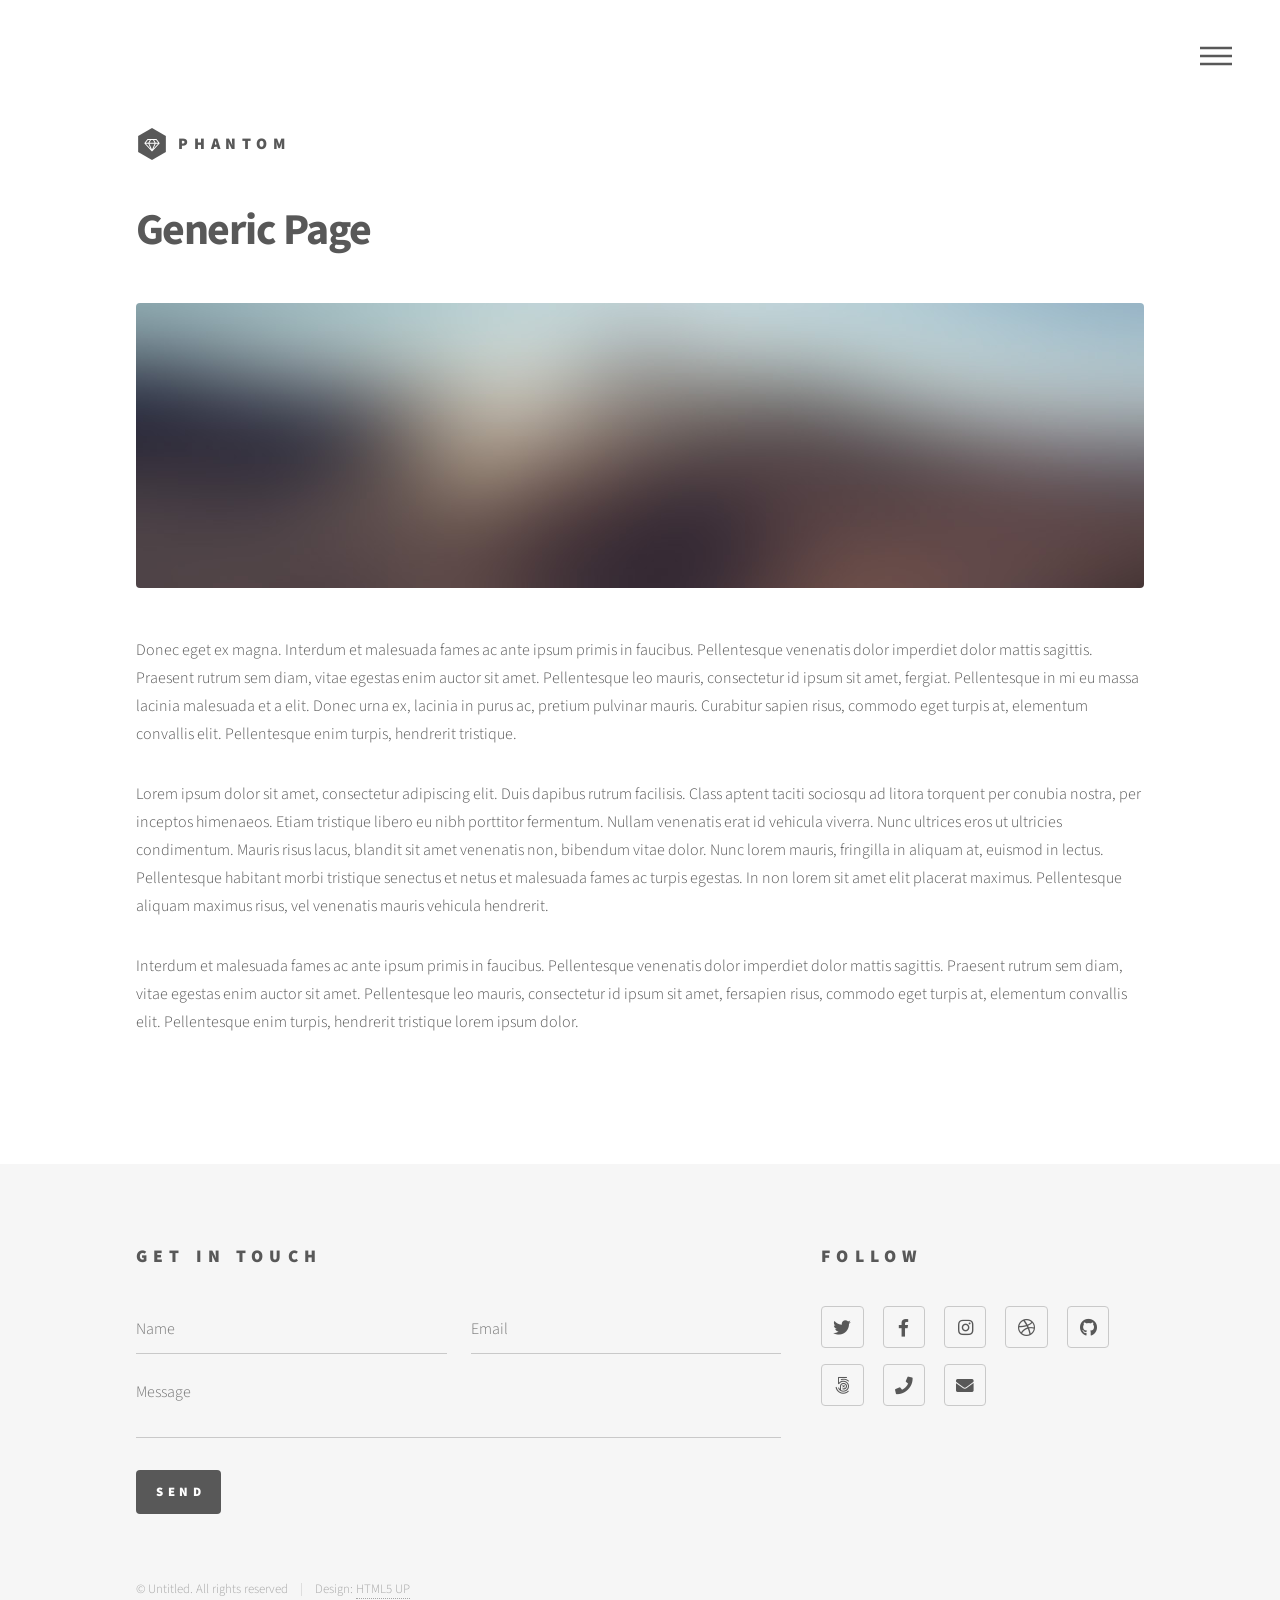
<file: Peer.html>
<!DOCTYPE HTML>
<!--
	Phantom by HTML5 UP
	html5up.net | @ajlkn
	Free for personal and commercial use under the CCA 3.0 license (html5up.net/license)
-->
<html>
	<head>
		<title>Generic - Phantom by HTML5 UP</title>
		<meta charset="utf-8" />
		<meta name="viewport" content="width=device-width, initial-scale=1, user-scalable=no" />
		<link rel="stylesheet" href="assets/css/main.css" />
		<noscript><link rel="stylesheet" href="assets/css/noscript.css" /></noscript>
	</head>
	<body class="is-preload">
		<!-- Wrapper -->
			<div id="wrapper">

				<!-- Header -->
					<header id="header">
						<div class="inner">

							<!-- Logo -->
								<a href="index.html" class="logo">
									<span class="symbol"><img src="images/logo.svg" alt="" /></span><span class="title">Phantom</span>
								</a>

							<!-- Nav -->
								<nav>
									<ul>
										<li><a href="#menu">Menu</a></li>
									</ul>
								</nav>

						</div>
					</header>

				<!-- Menu -->
					<nav id="menu">
						<h2>Menu</h2>
						<ul>
							<li><a href="index.html">Home</a></li>
							<li><a href="generic.html">Ipsum veroeros</a></li>
							<li><a href="generic.html">Tempus etiam</a></li>
							<li><a href="generic.html">Consequat dolor</a></li>
							<li><a href="elements.html">Elements</a></li>
						</ul>
					</nav>

				<!-- Main -->
					<div id="main">
						<div class="inner">
							<h1>Generic Page</h1>
							<span class="image main"><img src="images/pic13.jpg" alt="" /></span>
							<p>Donec eget ex magna. Interdum et malesuada fames ac ante ipsum primis in faucibus. Pellentesque venenatis dolor imperdiet dolor mattis sagittis. Praesent rutrum sem diam, vitae egestas enim auctor sit amet. Pellentesque leo mauris, consectetur id ipsum sit amet, fergiat. Pellentesque in mi eu massa lacinia malesuada et a elit. Donec urna ex, lacinia in purus ac, pretium pulvinar mauris. Curabitur sapien risus, commodo eget turpis at, elementum convallis elit. Pellentesque enim turpis, hendrerit tristique.</p>
							<p>Lorem ipsum dolor sit amet, consectetur adipiscing elit. Duis dapibus rutrum facilisis. Class aptent taciti sociosqu ad litora torquent per conubia nostra, per inceptos himenaeos. Etiam tristique libero eu nibh porttitor fermentum. Nullam venenatis erat id vehicula viverra. Nunc ultrices eros ut ultricies condimentum. Mauris risus lacus, blandit sit amet venenatis non, bibendum vitae dolor. Nunc lorem mauris, fringilla in aliquam at, euismod in lectus. Pellentesque habitant morbi tristique senectus et netus et malesuada fames ac turpis egestas. In non lorem sit amet elit placerat maximus. Pellentesque aliquam maximus risus, vel venenatis mauris vehicula hendrerit.</p>
							<p>Interdum et malesuada fames ac ante ipsum primis in faucibus. Pellentesque venenatis dolor imperdiet dolor mattis sagittis. Praesent rutrum sem diam, vitae egestas enim auctor sit amet. Pellentesque leo mauris, consectetur id ipsum sit amet, fersapien risus, commodo eget turpis at, elementum convallis elit. Pellentesque enim turpis, hendrerit tristique lorem ipsum dolor.</p>
						</div>
					</div>

				<!-- Footer -->
					<footer id="footer">
						<div class="inner">
							<section>
								<h2>Get in touch</h2>
								<form method="post" action="#">
									<div class="fields">
										<div class="field half">
											<input type="text" name="name" id="name" placeholder="Name" />
										</div>
										<div class="field half">
											<input type="email" name="email" id="email" placeholder="Email" />
										</div>
										<div class="field">
											<textarea name="message" id="message" placeholder="Message"></textarea>
										</div>
									</div>
									<ul class="actions">
										<li><input type="submit" value="Send" class="primary" /></li>
									</ul>
								</form>
							</section>
							<section>
								<h2>Follow</h2>
								<ul class="icons">
									<li><a href="#" class="icon brands style2 fa-twitter"><span class="label">Twitter</span></a></li>
									<li><a href="#" class="icon brands style2 fa-facebook-f"><span class="label">Facebook</span></a></li>
									<li><a href="#" class="icon brands style2 fa-instagram"><span class="label">Instagram</span></a></li>
									<li><a href="#" class="icon brands style2 fa-dribbble"><span class="label">Dribbble</span></a></li>
									<li><a href="#" class="icon brands style2 fa-github"><span class="label">GitHub</span></a></li>
									<li><a href="#" class="icon brands style2 fa-500px"><span class="label">500px</span></a></li>
									<li><a href="#" class="icon solid style2 fa-phone"><span class="label">Phone</span></a></li>
									<li><a href="#" class="icon solid style2 fa-envelope"><span class="label">Email</span></a></li>
								</ul>
							</section>
							<ul class="copyright">
								<li>&copy; Untitled. All rights reserved</li><li>Design: <a href="http://html5up.net">HTML5 UP</a></li>
							</ul>
						</div>
					</footer>

			</div>

		<!-- Scripts -->
			<script src="assets/js/jquery.min.js"></script>
			<script src="assets/js/browser.min.js"></script>
			<script src="assets/js/breakpoints.min.js"></script>
			<script src="assets/js/util.js"></script>
			<script src="assets/js/main.js"></script>

	</body>
</html>
</file>
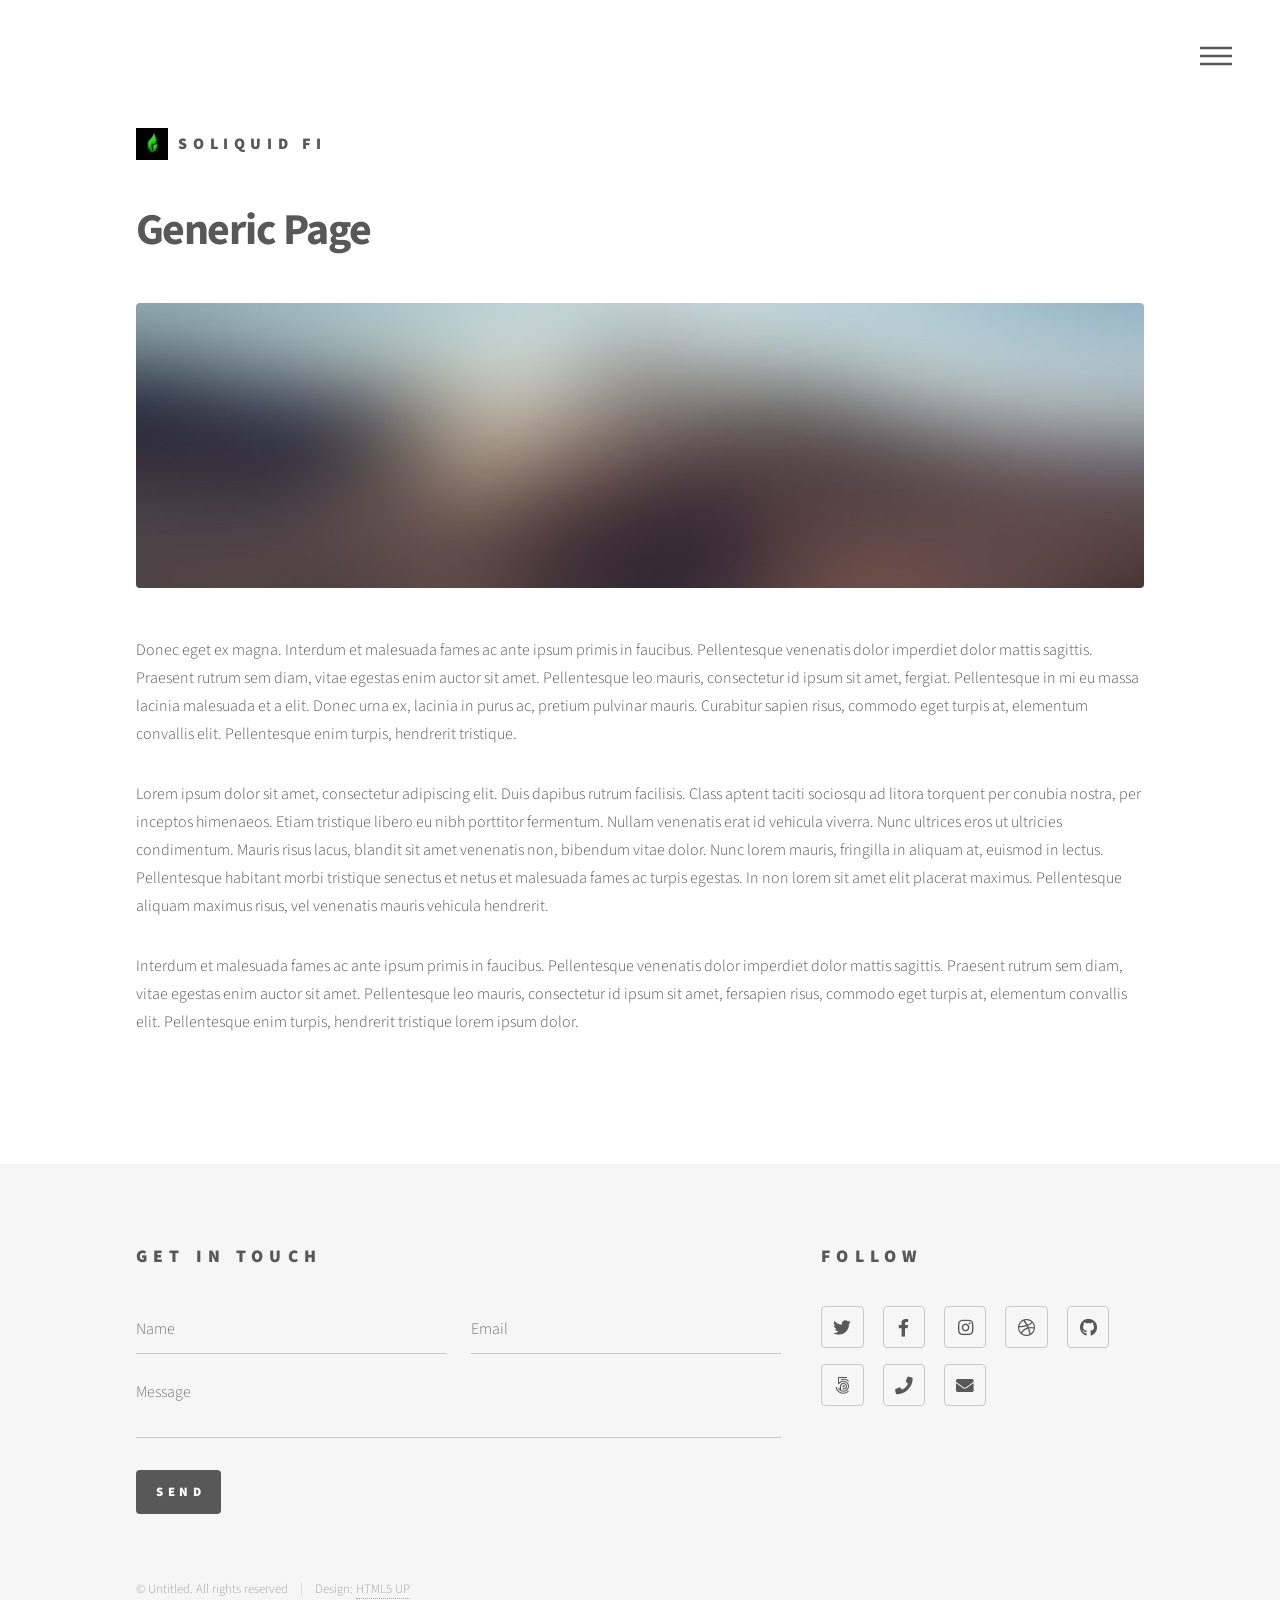
<file: staking.html>
<!DOCTYPE HTML>
<!--
	Phantom by HTML5 UP
	html5up.net | @ajlkn
	Free for personal and commercial use under the CCA 3.0 license (html5up.net/license)
-->
<html>
	<head>
		<title>SOLiquid Fi Staking</title>
		<meta charset="utf-8" />
		<meta name="viewport" content="width=device-width, initial-scale=1, user-scalable=no" />
		<link rel="stylesheet" href="assets/css/main.css" />
		<noscript><link rel="stylesheet" href="assets/css/noscript.css" /></noscript>
	</head>
	<body class="is-preload">
		<!-- Wrapper -->
			<div id="wrapper">

				<!-- Header -->
					<header id="header">
						<div class="inner">

							<!-- Logo -->
								<a href="index.html" class="logo">
									<span class="symbol"><img src="images/SOLiquid_Logo_Symbol_149X172.png" alt="" /></span><span class="title">SOLiquid Fi</span>
								</a>

							<!-- Nav -->
								<nav>
									<ul>
										<li><a href="#menu">Menu</a></li>
									</ul>
								</nav>

						</div>
					</header>

				<!-- Menu -->
					<nav id="menu">
						<h2>Menu</h2>
						<ul>
							<li><a href="index.html">Home</a></li>
							<li><a href="Launch.html">Token Launches</a></li>
							<li><a href="Peer.html">Peer to Peer Transfer</a></li>
							<li><a href="staking.html">Staking</a></li>
							<li><a href="devtoken.html">Developement team</a></li>
							<li><a href="token.html">Tokenomics</a></li>
							<li><a href="community.html">Community</a></li>
						</ul>
					</nav>

				<!-- Main -->
					<div id="main">
						<div class="inner">
							<h1>Generic Page</h1>
							<span class="image main"><img src="images/pic13.jpg" alt="" /></span>
							<p>Donec eget ex magna. Interdum et malesuada fames ac ante ipsum primis in faucibus. Pellentesque venenatis dolor imperdiet dolor mattis sagittis. Praesent rutrum sem diam, vitae egestas enim auctor sit amet. Pellentesque leo mauris, consectetur id ipsum sit amet, fergiat. Pellentesque in mi eu massa lacinia malesuada et a elit. Donec urna ex, lacinia in purus ac, pretium pulvinar mauris. Curabitur sapien risus, commodo eget turpis at, elementum convallis elit. Pellentesque enim turpis, hendrerit tristique.</p>
							<p>Lorem ipsum dolor sit amet, consectetur adipiscing elit. Duis dapibus rutrum facilisis. Class aptent taciti sociosqu ad litora torquent per conubia nostra, per inceptos himenaeos. Etiam tristique libero eu nibh porttitor fermentum. Nullam venenatis erat id vehicula viverra. Nunc ultrices eros ut ultricies condimentum. Mauris risus lacus, blandit sit amet venenatis non, bibendum vitae dolor. Nunc lorem mauris, fringilla in aliquam at, euismod in lectus. Pellentesque habitant morbi tristique senectus et netus et malesuada fames ac turpis egestas. In non lorem sit amet elit placerat maximus. Pellentesque aliquam maximus risus, vel venenatis mauris vehicula hendrerit.</p>
							<p>Interdum et malesuada fames ac ante ipsum primis in faucibus. Pellentesque venenatis dolor imperdiet dolor mattis sagittis. Praesent rutrum sem diam, vitae egestas enim auctor sit amet. Pellentesque leo mauris, consectetur id ipsum sit amet, fersapien risus, commodo eget turpis at, elementum convallis elit. Pellentesque enim turpis, hendrerit tristique lorem ipsum dolor.</p>
						</div>
					</div>

				<!-- Footer -->
					<footer id="footer">
						<div class="inner">
							<section>
								<h2>Get in touch</h2>
								<form method="post" action="#">
									<div class="fields">
										<div class="field half">
											<input type="text" name="name" id="name" placeholder="Name" />
										</div>
										<div class="field half">
											<input type="email" name="email" id="email" placeholder="Email" />
										</div>
										<div class="field">
											<textarea name="message" id="message" placeholder="Message"></textarea>
										</div>
									</div>
									<ul class="actions">
										<li><input type="submit" value="Send" class="primary" /></li>
									</ul>
								</form>
							</section>
							<section>
								<h2>Follow</h2>
								<ul class="icons">
									<li><a href="#" class="icon brands style2 fa-twitter"><span class="label">Twitter</span></a></li>
									<li><a href="#" class="icon brands style2 fa-facebook-f"><span class="label">Facebook</span></a></li>
									<li><a href="#" class="icon brands style2 fa-instagram"><span class="label">Instagram</span></a></li>
									<li><a href="#" class="icon brands style2 fa-dribbble"><span class="label">Dribbble</span></a></li>
									<li><a href="#" class="icon brands style2 fa-github"><span class="label">GitHub</span></a></li>
									<li><a href="#" class="icon brands style2 fa-500px"><span class="label">500px</span></a></li>
									<li><a href="#" class="icon solid style2 fa-phone"><span class="label">Phone</span></a></li>
									<li><a href="#" class="icon solid style2 fa-envelope"><span class="label">Email</span></a></li>
								</ul>
							</section>
							<ul class="copyright">
								<li>&copy; Untitled. All rights reserved</li><li>Design: <a href="http://html5up.net">HTML5 UP</a></li>
							</ul>
						</div>
					</footer>

			</div>

		<!-- Scripts -->
			<script src="assets/js/jquery.min.js"></script>
			<script src="assets/js/browser.min.js"></script>
			<script src="assets/js/breakpoints.min.js"></script>
			<script src="assets/js/util.js"></script>
			<script src="assets/js/main.js"></script>

	</body>
</html>

	</body>
</html>
</file>
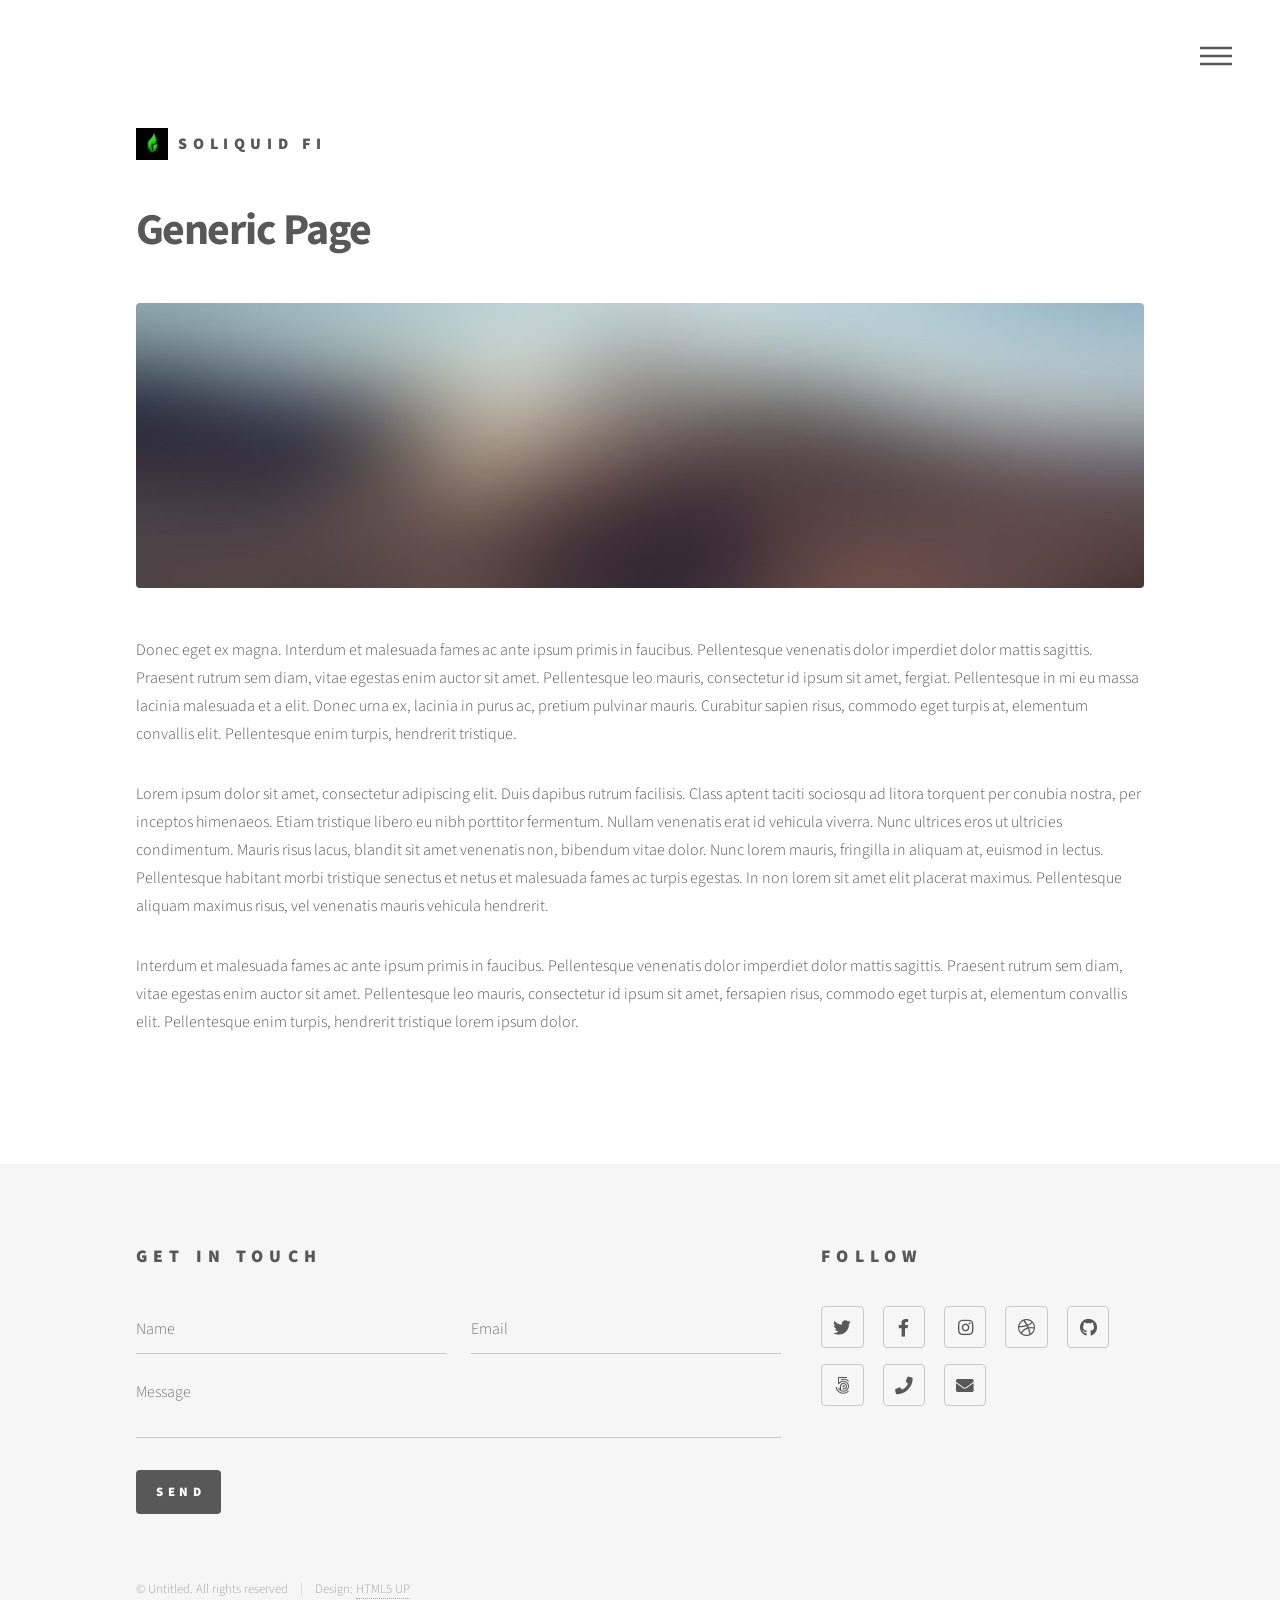
<file: token.html>
<!DOCTYPE HTML>
<!--
	Phantom by HTML5 UP
	html5up.net | @ajlkn
	Free for personal and commercial use under the CCA 3.0 license (html5up.net/license)
-->
<html>
	<head>
		<title>SOLiquid Fi Tokenomics</title>
		<meta charset="utf-8" />
		<meta name="viewport" content="width=device-width, initial-scale=1, user-scalable=no" />
		<link rel="stylesheet" href="assets/css/main.css" />
		<noscript><link rel="stylesheet" href="assets/css/noscript.css" /></noscript>
	</head>
	<body class="is-preload">
		<!-- Wrapper -->
			<div id="wrapper">

				<!-- Header -->
					<header id="header">
						<div class="inner">

							<!-- Logo -->
								<a href="index.html" class="logo">
									<span class="symbol"><img src="images/SOLiquid_Logo_Symbol_149X172.png" alt="" /></span><span class="title">SOLiquid Fi</span>
								</a>

							<!-- Nav -->
								<nav>
									<ul>
										<li><a href="#menu">Menu</a></li>
									</ul>
								</nav>

						</div>
					</header>

				<!-- Menu -->
					<nav id="menu">
						<h2>Menu</h2>
						<ul>
							<li><a href="index.html">Home</a></li>
							<li><a href="Launch.html">Token Launches</a></li>
							<li><a href="Peer.html">Peer to Peer Transfer</a></li>
							<li><a href="staking.html">Staking</a></li>
							<li><a href="devtoken.html">Developement team</a></li>
							<li><a href="token.html">Tokenomics</a></li>
							<li><a href="community.html">Community</a></li>
						</ul>
					</nav>

				<!-- Main -->
					<div id="main">
						<div class="inner">
							<h1>Generic Page</h1>
							<span class="image main"><img src="images/pic13.jpg" alt="" /></span>
							<p>Donec eget ex magna. Interdum et malesuada fames ac ante ipsum primis in faucibus. Pellentesque venenatis dolor imperdiet dolor mattis sagittis. Praesent rutrum sem diam, vitae egestas enim auctor sit amet. Pellentesque leo mauris, consectetur id ipsum sit amet, fergiat. Pellentesque in mi eu massa lacinia malesuada et a elit. Donec urna ex, lacinia in purus ac, pretium pulvinar mauris. Curabitur sapien risus, commodo eget turpis at, elementum convallis elit. Pellentesque enim turpis, hendrerit tristique.</p>
							<p>Lorem ipsum dolor sit amet, consectetur adipiscing elit. Duis dapibus rutrum facilisis. Class aptent taciti sociosqu ad litora torquent per conubia nostra, per inceptos himenaeos. Etiam tristique libero eu nibh porttitor fermentum. Nullam venenatis erat id vehicula viverra. Nunc ultrices eros ut ultricies condimentum. Mauris risus lacus, blandit sit amet venenatis non, bibendum vitae dolor. Nunc lorem mauris, fringilla in aliquam at, euismod in lectus. Pellentesque habitant morbi tristique senectus et netus et malesuada fames ac turpis egestas. In non lorem sit amet elit placerat maximus. Pellentesque aliquam maximus risus, vel venenatis mauris vehicula hendrerit.</p>
							<p>Interdum et malesuada fames ac ante ipsum primis in faucibus. Pellentesque venenatis dolor imperdiet dolor mattis sagittis. Praesent rutrum sem diam, vitae egestas enim auctor sit amet. Pellentesque leo mauris, consectetur id ipsum sit amet, fersapien risus, commodo eget turpis at, elementum convallis elit. Pellentesque enim turpis, hendrerit tristique lorem ipsum dolor.</p>
						</div>
					</div>

				<!-- Footer -->
					<footer id="footer">
						<div class="inner">
							<section>
								<h2>Get in touch</h2>
								<form method="post" action="#">
									<div class="fields">
										<div class="field half">
											<input type="text" name="name" id="name" placeholder="Name" />
										</div>
										<div class="field half">
											<input type="email" name="email" id="email" placeholder="Email" />
										</div>
										<div class="field">
											<textarea name="message" id="message" placeholder="Message"></textarea>
										</div>
									</div>
									<ul class="actions">
										<li><input type="submit" value="Send" class="primary" /></li>
									</ul>
								</form>
							</section>
							<section>
								<h2>Follow</h2>
								<ul class="icons">
									<li><a href="#" class="icon brands style2 fa-twitter"><span class="label">Twitter</span></a></li>
									<li><a href="#" class="icon brands style2 fa-facebook-f"><span class="label">Facebook</span></a></li>
									<li><a href="#" class="icon brands style2 fa-instagram"><span class="label">Instagram</span></a></li>
									<li><a href="#" class="icon brands style2 fa-dribbble"><span class="label">Dribbble</span></a></li>
									<li><a href="#" class="icon brands style2 fa-github"><span class="label">GitHub</span></a></li>
									<li><a href="#" class="icon brands style2 fa-500px"><span class="label">500px</span></a></li>
									<li><a href="#" class="icon solid style2 fa-phone"><span class="label">Phone</span></a></li>
									<li><a href="#" class="icon solid style2 fa-envelope"><span class="label">Email</span></a></li>
								</ul>
							</section>
							<ul class="copyright">
								<li>&copy; Untitled. All rights reserved</li><li>Design: <a href="http://html5up.net">HTML5 UP</a></li>
							</ul>
						</div>
					</footer>

			</div>

		<!-- Scripts -->
			<script src="assets/js/jquery.min.js"></script>
			<script src="assets/js/browser.min.js"></script>
			<script src="assets/js/breakpoints.min.js"></script>
			<script src="assets/js/util.js"></script>
			<script src="assets/js/main.js"></script>

	</body>
</html>
</file>
<file: assets/css/noscript.css>
/*
	Phantom by HTML5 UP
	html5up.net | @ajlkn
	Free for personal and commercial use under the CCA 3.0 license (html5up.net/license)
*/

/* Tiles */

	body.is-preload .tiles article {
		-moz-transform: none;
		-webkit-transform: none;
		-ms-transform: none;
		transform: none;
		opacity: 1;
	}
</file>
<file: assets/css/main.css>
@import url(fontawesome-all.min.css);
@import url("https://fonts.googleapis.com/css?family=Source+Sans+Pro:300,700,900");

/*
	Phantom by HTML5 UP
	html5up.net | @ajlkn
	Free for personal and commercial use under the CCA 3.0 license (html5up.net/license)
*/

html, body, div, span, applet, object,
iframe, h1, h2, h3, h4, h5, h6, p, blockquote,
pre, a, abbr, acronym, address, big, cite,
code, del, dfn, em, img, ins, kbd, q, s, samp,
small, strike, strong, sub, sup, tt, var, b,
u, i, center, dl, dt, dd, ol, ul, li, fieldset,
form, label, legend, table, caption, tbody,
tfoot, thead, tr, th, td, article, aside,
canvas, details, embed, figure, figcaption,
footer, header, hgroup, menu, nav, output, ruby,
section, summary, time, mark, audio, video {
	margin: 0;
	padding: 0;
	border: 0;
	font-size: 100%;
	font: inherit;
	vertical-align: baseline;}

article, aside, details, figcaption, figure,
footer, header, hgroup, menu, nav, section {
	display: block;}

body {
	line-height: 1;
}

ol, ul {
	list-style: none;
}

blockquote, q {
	quotes: none;
}

	blockquote:before, blockquote:after, q:before, q:after {
		content: '';
		content: none;
	}

table {
	border-collapse: collapse;
	border-spacing: 0;
}

body {
	-webkit-text-size-adjust: none;
}

mark {
	background-color: transparent;
	color: inherit;
}

input::-moz-focus-inner {
	border: 0;
	padding: 0;
}

input, select, textarea {
	-moz-appearance: none;
	-webkit-appearance: none;
	-ms-appearance: none;
	appearance: none;
}

/* Basic */

	@-ms-viewport {
		width: device-width;
	}

	body {
		-ms-overflow-style: scrollbar;
	}

	@media screen and (max-width: 480px) {

		html, body {
			min-width: 320px;
		}

	}

	html {
		box-sizing: border-box;
	}

	*, *:before, *:after {
		box-sizing: inherit;
	}

	body {
		background: #ffffff;
	}

		body.is-preload *, body.is-preload *:before, body.is-preload *:after {
			-moz-animation: none !important;
			-webkit-animation: none !important;
			-ms-animation: none !important;
			animation: none !important;
			-moz-transition: none !important;
			-webkit-transition: none !important;
			-ms-transition: none !important;
			transition: none !important;
		}

/* Type */

	body, input, select, textarea {
		color: #585858;
		font-family: "Source Sans Pro", Helvetica, sans-serif;
		font-size: 16pt;
		font-weight: 300;
		line-height: 1.75;
	}

		@media screen and (max-width: 1680px) {

			body, input, select, textarea {
				font-size: 14pt;
			}

		}

		@media screen and (max-width: 1280px) {

			body, input, select, textarea {
				font-size: 12pt;
			}

		}

	a {
		-moz-transition: border-bottom-color 0.2s ease, color 0.2s ease;
		-webkit-transition: border-bottom-color 0.2s ease, color 0.2s ease;
		-ms-transition: border-bottom-color 0.2s ease, color 0.2s ease;
		transition: border-bottom-color 0.2s ease, color 0.2s ease;
		text-decoration: none;
		color: #585858;
		border-bottom: dotted 1px rgba(88, 88, 88, 0.5);
	}

		a:hover {
			border-bottom-color: transparent;
			color: #f2849e !important;
		}

	strong, b {
		font-weight: 900;
	}

	em, i {
		font-style: italic;
	}

	p {
		margin: 0 0 2em 0;
	}

	h1 {
		font-size: 2.75em;
		font-weight: 700;
		line-height: 1.3;
		margin: 0 0 1em 0;
		letter-spacing: -0.035em;
	}

		h1 a {
			color: inherit;
		}

		@media screen and (max-width: 736px) {

			h1 {
				font-size: 2em;
				margin: 0 0 1em 0;
			}

		}

		@media screen and (max-width: 360px) {

			h1 {
				font-size: 1.75em;
			}

		}

	h2, h3, h4, h5, h6 {
		font-weight: 900;
		line-height: 1.5;
		margin: 0 0 2em 0;
		text-transform: uppercase;
		letter-spacing: 0.35em;
	}

		h2 a, h3 a, h4 a, h5 a, h6 a {
			color: inherit;
		}

	h2 {
		font-size: 1.1em;
	}

	h3 {
		font-size: 1em;
	}

	h4 {
		font-size: 0.8em;
	}

	h5 {
		font-size: 0.8em;
	}

	h6 {
		font-size: 0.8em;
	}

	@media screen and (max-width: 980px) {

		h1 br, h2 br, h3 br, h4 br, h5 br, h6 br {
			display: none;
		}

	}

	@media screen and (max-width: 736px) {

		h2 {
			font-size: 1em;
		}

		h3 {
			font-size: 0.8em;
		}

	}

	sub {
		font-size: 0.8em;
		position: relative;
		top: 0.5em;
	}

	sup {
		font-size: 0.8em;
		position: relative;
		top: -0.5em;
	}

	blockquote {
		border-left: solid 4px #c9c9c9;
		font-style: italic;
		margin: 0 0 2em 0;
		padding: 0.5em 0 0.5em 2em;
	}

	code {
		background: rgba(144, 144, 144, 0.075);
		border-radius: 4px;
		border: solid 1px #c9c9c9;
		font-family: "Courier New", monospace;
		font-size: 0.9em;
		margin: 0 0.25em;
		padding: 0.25em 0.65em;
	}

	pre {
		-webkit-overflow-scrolling: touch;
		font-family: "Courier New", monospace;
		font-size: 0.9em;
		margin: 0 0 2em 0;
	}

		pre code {
			display: block;
			line-height: 1.75;
			padding: 1em 1.5em;
			overflow-x: auto;
		}

	hr {
		border: 0;
		border-bottom: solid 1px #c9c9c9;
		margin: 2em 0;
	}

		hr.major {
			margin: 3em 0;
		}

	.align-left {
		text-align: left;
	}

	.align-center {
		text-align: center;
	}

	.align-right {
		text-align: right;
	}

/* Row */

	.row {
		display: flex;
		flex-wrap: wrap;
		box-sizing: border-box;
		align-items: stretch;
	}

		.row > * {
			box-sizing: border-box;
		}

		.row.gtr-uniform > * > :last-child {
			margin-bottom: 0;
		}

		.row.aln-left {
			justify-content: flex-start;
		}

		.row.aln-center {
			justify-content: center;
		}

		.row.aln-right {
			justify-content: flex-end;
		}

		.row.aln-top {
			align-items: flex-start;
		}

		.row.aln-middle {
			align-items: center;
		}

		.row.aln-bottom {
			align-items: flex-end;
		}

		.row > .imp {
			order: -1;
		}

		.row > .col-1 {
			width: 8.33333%;
		}

		.row > .off-1 {
			margin-left: 8.33333%;
		}

		.row > .col-2 {
			width: 16.66667%;
		}

		.row > .off-2 {
			margin-left: 16.66667%;
		}

		.row > .col-3 {
			width: 25%;
		}

		.row > .off-3 {
			margin-left: 25%;
		}

		.row > .col-4 {
			width: 33.33333%;
		}

		.row > .off-4 {
			margin-left: 33.33333%;
		}

		.row > .col-5 {
			width: 41.66667%;
		}

		.row > .off-5 {
			margin-left: 41.66667%;
		}

		.row > .col-6 {
			width: 50%;
		}

		.row > .off-6 {
			margin-left: 50%;
		}

		.row > .col-7 {
			width: 58.33333%;
		}

		.row > .off-7 {
			margin-left: 58.33333%;
		}

		.row > .col-8 {
			width: 66.66667%;
		}

		.row > .off-8 {
			margin-left: 66.66667%;
		}

		.row > .col-9 {
			width: 75%;
		}

		.row > .off-9 {
			margin-left: 75%;
		}

		.row > .col-10 {
			width: 83.33333%;
		}

		.row > .off-10 {
			margin-left: 83.33333%;
		}

		.row > .col-11 {
			width: 91.66667%;
		}

		.row > .off-11 {
			margin-left: 91.66667%;
		}

		.row > .col-12 {
			width: 100%;
		}

		.row > .off-12 {
			margin-left: 100%;
		}

		.row.gtr-0 {
			margin-top: 0;
			margin-left: 0em;
		}

			.row.gtr-0 > * {
				padding: 0 0 0 0em;
			}

			.row.gtr-0.gtr-uniform {
				margin-top: 0em;
			}

				.row.gtr-0.gtr-uniform > * {
					padding-top: 0em;
				}

		.row.gtr-25 {
			margin-top: 0;
			margin-left: -0.5em;
		}

			.row.gtr-25 > * {
				padding: 0 0 0 0.5em;
			}

			.row.gtr-25.gtr-uniform {
				margin-top: -0.5em;
			}

				.row.gtr-25.gtr-uniform > * {
					padding-top: 0.5em;
				}

		.row.gtr-50 {
			margin-top: 0;
			margin-left: -1em;
		}

			.row.gtr-50 > * {
				padding: 0 0 0 1em;
			}

			.row.gtr-50.gtr-uniform {
				margin-top: -1em;
			}

				.row.gtr-50.gtr-uniform > * {
					padding-top: 1em;
				}

		.row {
			margin-top: 0;
			margin-left: -2em;
		}

			.row > * {
				padding: 0 0 0 2em;
			}

			.row.gtr-uniform {
				margin-top: -2em;
			}

				.row.gtr-uniform > * {
					padding-top: 2em;
				}

		.row.gtr-150 {
			margin-top: 0;
			margin-left: -3em;
		}

			.row.gtr-150 > * {
				padding: 0 0 0 3em;
			}

			.row.gtr-150.gtr-uniform {
				margin-top: -3em;
			}

				.row.gtr-150.gtr-uniform > * {
					padding-top: 3em;
				}

		.row.gtr-200 {
			margin-top: 0;
			margin-left: -4em;
		}

			.row.gtr-200 > * {
				padding: 0 0 0 4em;
			}

			.row.gtr-200.gtr-uniform {
				margin-top: -4em;
			}

				.row.gtr-200.gtr-uniform > * {
					padding-top: 4em;
				}

		@media screen and (max-width: 1680px) {

			.row {
				display: flex;
				flex-wrap: wrap;
				box-sizing: border-box;
				align-items: stretch;
			}

				.row > * {
					box-sizing: border-box;
				}

				.row.gtr-uniform > * > :last-child {
					margin-bottom: 0;
				}

				.row.aln-left {
					justify-content: flex-start;
				}

				.row.aln-center {
					justify-content: center;
				}

				.row.aln-right {
					justify-content: flex-end;
				}

				.row.aln-top {
					align-items: flex-start;
				}

				.row.aln-middle {
					align-items: center;
				}

				.row.aln-bottom {
					align-items: flex-end;
				}

				.row > .imp-xlarge {
					order: -1;
				}

				.row > .col-1-xlarge {
					width: 8.33333%;
				}

				.row > .off-1-xlarge {
					margin-left: 8.33333%;
				}

				.row > .col-2-xlarge {
					width: 16.66667%;
				}

				.row > .off-2-xlarge {
					margin-left: 16.66667%;
				}

				.row > .col-3-xlarge {
					width: 25%;
				}

				.row > .off-3-xlarge {
					margin-left: 25%;
				}

				.row > .col-4-xlarge {
					width: 33.33333%;
				}

				.row > .off-4-xlarge {
					margin-left: 33.33333%;
				}

				.row > .col-5-xlarge {
					width: 41.66667%;
				}

				.row > .off-5-xlarge {
					margin-left: 41.66667%;
				}

				.row > .col-6-xlarge {
					width: 50%;
				}

				.row > .off-6-xlarge {
					margin-left: 50%;
				}

				.row > .col-7-xlarge {
					width: 58.33333%;
				}

				.row > .off-7-xlarge {
					margin-left: 58.33333%;
				}

				.row > .col-8-xlarge {
					width: 66.66667%;
				}

				.row > .off-8-xlarge {
					margin-left: 66.66667%;
				}

				.row > .col-9-xlarge {
					width: 75%;
				}

				.row > .off-9-xlarge {
					margin-left: 75%;
				}

				.row > .col-10-xlarge {
					width: 83.33333%;
				}

				.row > .off-10-xlarge {
					margin-left: 83.33333%;
				}

				.row > .col-11-xlarge {
					width: 91.66667%;
				}

				.row > .off-11-xlarge {
					margin-left: 91.66667%;
				}

				.row > .col-12-xlarge {
					width: 100%;
				}

				.row > .off-12-xlarge {
					margin-left: 100%;
				}

				.row.gtr-0 {
					margin-top: 0;
					margin-left: 0em;
				}

					.row.gtr-0 > * {
						padding: 0 0 0 0em;
					}

					.row.gtr-0.gtr-uniform {
						margin-top: 0em;
					}

						.row.gtr-0.gtr-uniform > * {
							padding-top: 0em;
						}

				.row.gtr-25 {
					margin-top: 0;
					margin-left: -0.5em;
				}

					.row.gtr-25 > * {
						padding: 0 0 0 0.5em;
					}

					.row.gtr-25.gtr-uniform {
						margin-top: -0.5em;
					}

						.row.gtr-25.gtr-uniform > * {
							padding-top: 0.5em;
						}

				.row.gtr-50 {
					margin-top: 0;
					margin-left: -1em;
				}

					.row.gtr-50 > * {
						padding: 0 0 0 1em;
					}

					.row.gtr-50.gtr-uniform {
						margin-top: -1em;
					}

						.row.gtr-50.gtr-uniform > * {
							padding-top: 1em;
						}

				.row {
					margin-top: 0;
					margin-left: -2em;
				}

					.row > * {
						padding: 0 0 0 2em;
					}

					.row.gtr-uniform {
						margin-top: -2em;
					}

						.row.gtr-uniform > * {
							padding-top: 2em;
						}

				.row.gtr-150 {
					margin-top: 0;
					margin-left: -3em;
				}

					.row.gtr-150 > * {
						padding: 0 0 0 3em;
					}

					.row.gtr-150.gtr-uniform {
						margin-top: -3em;
					}

						.row.gtr-150.gtr-uniform > * {
							padding-top: 3em;
						}

				.row.gtr-200 {
					margin-top: 0;
					margin-left: -4em;
				}

					.row.gtr-200 > * {
						padding: 0 0 0 4em;
					}

					.row.gtr-200.gtr-uniform {
						margin-top: -4em;
					}

						.row.gtr-200.gtr-uniform > * {
							padding-top: 4em;
						}

		}

		@media screen and (max-width: 1280px) {

			.row {
				display: flex;
				flex-wrap: wrap;
				box-sizing: border-box;
				align-items: stretch;
			}

				.row > * {
					box-sizing: border-box;
				}

				.row.gtr-uniform > * > :last-child {
					margin-bottom: 0;
				}

				.row.aln-left {
					justify-content: flex-start;
				}

				.row.aln-center {
					justify-content: center;
				}

				.row.aln-right {
					justify-content: flex-end;
				}

				.row.aln-top {
					align-items: flex-start;
				}

				.row.aln-middle {
					align-items: center;
				}

				.row.aln-bottom {
					align-items: flex-end;
				}

				.row > .imp-large {
					order: -1;
				}

				.row > .col-1-large {
					width: 8.33333%;
				}

				.row > .off-1-large {
					margin-left: 8.33333%;
				}

				.row > .col-2-large {
					width: 16.66667%;
				}

				.row > .off-2-large {
					margin-left: 16.66667%;
				}

				.row > .col-3-large {
					width: 25%;
				}

				.row > .off-3-large {
					margin-left: 25%;
				}

				.row > .col-4-large {
					width: 33.33333%;
				}

				.row > .off-4-large {
					margin-left: 33.33333%;
				}

				.row > .col-5-large {
					width: 41.66667%;
				}

				.row > .off-5-large {
					margin-left: 41.66667%;
				}

				.row > .col-6-large {
					width: 50%;
				}

				.row > .off-6-large {
					margin-left: 50%;
				}

				.row > .col-7-large {
					width: 58.33333%;
				}

				.row > .off-7-large {
					margin-left: 58.33333%;
				}

				.row > .col-8-large {
					width: 66.66667%;
				}

				.row > .off-8-large {
					margin-left: 66.66667%;
				}

				.row > .col-9-large {
					width: 75%;
				}

				.row > .off-9-large {
					margin-left: 75%;
				}

				.row > .col-10-large {
					width: 83.33333%;
				}

				.row > .off-10-large {
					margin-left: 83.33333%;
				}

				.row > .col-11-large {
					width: 91.66667%;
				}

				.row > .off-11-large {
					margin-left: 91.66667%;
				}

				.row > .col-12-large {
					width: 100%;
				}

				.row > .off-12-large {
					margin-left: 100%;
				}

				.row.gtr-0 {
					margin-top: 0;
					margin-left: 0em;
				}

					.row.gtr-0 > * {
						padding: 0 0 0 0em;
					}

					.row.gtr-0.gtr-uniform {
						margin-top: 0em;
					}

						.row.gtr-0.gtr-uniform > * {
							padding-top: 0em;
						}

				.row.gtr-25 {
					margin-top: 0;
					margin-left: -0.5em;
				}

					.row.gtr-25 > * {
						padding: 0 0 0 0.5em;
					}

					.row.gtr-25.gtr-uniform {
						margin-top: -0.5em;
					}

						.row.gtr-25.gtr-uniform > * {
							padding-top: 0.5em;
						}

				.row.gtr-50 {
					margin-top: 0;
					margin-left: -1em;
				}

					.row.gtr-50 > * {
						padding: 0 0 0 1em;
					}

					.row.gtr-50.gtr-uniform {
						margin-top: -1em;
					}

						.row.gtr-50.gtr-uniform > * {
							padding-top: 1em;
						}

				.row {
					margin-top: 0;
					margin-left: -2em;
				}

					.row > * {
						padding: 0 0 0 2em;
					}

					.row.gtr-uniform {
						margin-top: -2em;
					}

						.row.gtr-uniform > * {
							padding-top: 2em;
						}

				.row.gtr-150 {
					margin-top: 0;
					margin-left: -3em;
				}

					.row.gtr-150 > * {
						padding: 0 0 0 3em;
					}

					.row.gtr-150.gtr-uniform {
						margin-top: -3em;
					}

						.row.gtr-150.gtr-uniform > * {
							padding-top: 3em;
						}

				.row.gtr-200 {
					margin-top: 0;
					margin-left: -4em;
				}

					.row.gtr-200 > * {
						padding: 0 0 0 4em;
					}

					.row.gtr-200.gtr-uniform {
						margin-top: -4em;
					}

						.row.gtr-200.gtr-uniform > * {
							padding-top: 4em;
						}

		}

		@media screen and (max-width: 980px) {

			.row {
				display: flex;
				flex-wrap: wrap;
				box-sizing: border-box;
				align-items: stretch;
			}

				.row > * {
					box-sizing: border-box;
				}

				.row.gtr-uniform > * > :last-child {
					margin-bottom: 0;
				}

				.row.aln-left {
					justify-content: flex-start;
				}

				.row.aln-center {
					justify-content: center;
				}

				.row.aln-right {
					justify-content: flex-end;
				}

				.row.aln-top {
					align-items: flex-start;
				}

				.row.aln-middle {
					align-items: center;
				}

				.row.aln-bottom {
					align-items: flex-end;
				}

				.row > .imp-medium {
					order: -1;
				}

				.row > .col-1-medium {
					width: 8.33333%;
				}

				.row > .off-1-medium {
					margin-left: 8.33333%;
				}

				.row > .col-2-medium {
					width: 16.66667%;
				}

				.row > .off-2-medium {
					margin-left: 16.66667%;
				}

				.row > .col-3-medium {
					width: 25%;
				}

				.row > .off-3-medium {
					margin-left: 25%;
				}

				.row > .col-4-medium {
					width: 33.33333%;
				}

				.row > .off-4-medium {
					margin-left: 33.33333%;
				}

				.row > .col-5-medium {
					width: 41.66667%;
				}

				.row > .off-5-medium {
					margin-left: 41.66667%;
				}

				.row > .col-6-medium {
					width: 50%;
				}

				.row > .off-6-medium {
					margin-left: 50%;
				}

				.row > .col-7-medium {
					width: 58.33333%;
				}

				.row > .off-7-medium {
					margin-left: 58.33333%;
				}

				.row > .col-8-medium {
					width: 66.66667%;
				}

				.row > .off-8-medium {
					margin-left: 66.66667%;
				}

				.row > .col-9-medium {
					width: 75%;
				}

				.row > .off-9-medium {
					margin-left: 75%;
				}

				.row > .col-10-medium {
					width: 83.33333%;
				}

				.row > .off-10-medium {
					margin-left: 83.33333%;
				}

				.row > .col-11-medium {
					width: 91.66667%;
				}

				.row > .off-11-medium {
					margin-left: 91.66667%;
				}

				.row > .col-12-medium {
					width: 100%;
				}

				.row > .off-12-medium {
					margin-left: 100%;
				}

				.row.gtr-0 {
					margin-top: 0;
					margin-left: 0em;
				}

					.row.gtr-0 > * {
						padding: 0 0 0 0em;
					}

					.row.gtr-0.gtr-uniform {
						margin-top: 0em;
					}

						.row.gtr-0.gtr-uniform > * {
							padding-top: 0em;
						}

				.row.gtr-25 {
					margin-top: 0;
					margin-left: -0.375em;
				}

					.row.gtr-25 > * {
						padding: 0 0 0 0.375em;
					}

					.row.gtr-25.gtr-uniform {
						margin-top: -0.375em;
					}

						.row.gtr-25.gtr-uniform > * {
							padding-top: 0.375em;
						}

				.row.gtr-50 {
					margin-top: 0;
					margin-left: -0.75em;
				}

					.row.gtr-50 > * {
						padding: 0 0 0 0.75em;
					}

					.row.gtr-50.gtr-uniform {
						margin-top: -0.75em;
					}

						.row.gtr-50.gtr-uniform > * {
							padding-top: 0.75em;
						}

				.row {
					margin-top: 0;
					margin-left: -1.5em;
				}

					.row > * {
						padding: 0 0 0 1.5em;
					}

					.row.gtr-uniform {
						margin-top: -1.5em;
					}

						.row.gtr-uniform > * {
							padding-top: 1.5em;
						}

				.row.gtr-150 {
					margin-top: 0;
					margin-left: -2.25em;
				}

					.row.gtr-150 > * {
						padding: 0 0 0 2.25em;
					}

					.row.gtr-150.gtr-uniform {
						margin-top: -2.25em;
					}

						.row.gtr-150.gtr-uniform > * {
							padding-top: 2.25em;
						}

				.row.gtr-200 {
					margin-top: 0;
					margin-left: -3em;
				}

					.row.gtr-200 > * {
						padding: 0 0 0 3em;
					}

					.row.gtr-200.gtr-uniform {
						margin-top: -3em;
					}

						.row.gtr-200.gtr-uniform > * {
							padding-top: 3em;
						}

		}

		@media screen and (max-width: 736px) {

			.row {
				display: flex;
				flex-wrap: wrap;
				box-sizing: border-box;
				align-items: stretch;
			}

				.row > * {
					box-sizing: border-box;
				}

				.row.gtr-uniform > * > :last-child {
					margin-bottom: 0;
				}

				.row.aln-left {
					justify-content: flex-start;
				}

				.row.aln-center {
					justify-content: center;
				}

				.row.aln-right {
					justify-content: flex-end;
				}

				.row.aln-top {
					align-items: flex-start;
				}

				.row.aln-middle {
					align-items: center;
				}

				.row.aln-bottom {
					align-items: flex-end;
				}

				.row > .imp-small {
					order: -1;
				}

				.row > .col-1-small {
					width: 8.33333%;
				}

				.row > .off-1-small {
					margin-left: 8.33333%;
				}

				.row > .col-2-small {
					width: 16.66667%;
				}

				.row > .off-2-small {
					margin-left: 16.66667%;
				}

				.row > .col-3-small {
					width: 25%;
				}

				.row > .off-3-small {
					margin-left: 25%;
				}

				.row > .col-4-small {
					width: 33.33333%;
				}

				.row > .off-4-small {
					margin-left: 33.33333%;
				}

				.row > .col-5-small {
					width: 41.66667%;
				}

				.row > .off-5-small {
					margin-left: 41.66667%;
				}

				.row > .col-6-small {
					width: 50%;
				}

				.row > .off-6-small {
					margin-left: 50%;
				}

				.row > .col-7-small {
					width: 58.33333%;
				}

				.row > .off-7-small {
					margin-left: 58.33333%;
				}

				.row > .col-8-small {
					width: 66.66667%;
				}

				.row > .off-8-small {
					margin-left: 66.66667%;
				}

				.row > .col-9-small {
					width: 75%;
				}

				.row > .off-9-small {
					margin-left: 75%;
				}

				.row > .col-10-small {
					width: 83.33333%;
				}

				.row > .off-10-small {
					margin-left: 83.33333%;
				}

				.row > .col-11-small {
					width: 91.66667%;
				}

				.row > .off-11-small {
					margin-left: 91.66667%;
				}

				.row > .col-12-small {
					width: 100%;
				}

				.row > .off-12-small {
					margin-left: 100%;
				}

				.row.gtr-0 {
					margin-top: 0;
					margin-left: 0em;
				}

					.row.gtr-0 > * {
						padding: 0 0 0 0em;
					}

					.row.gtr-0.gtr-uniform {
						margin-top: 0em;
					}

						.row.gtr-0.gtr-uniform > * {
							padding-top: 0em;
						}

				.row.gtr-25 {
					margin-top: 0;
					margin-left: -0.25em;
				}

					.row.gtr-25 > * {
						padding: 0 0 0 0.25em;
					}

					.row.gtr-25.gtr-uniform {
						margin-top: -0.25em;
					}

						.row.gtr-25.gtr-uniform > * {
							padding-top: 0.25em;
						}

				.row.gtr-50 {
					margin-top: 0;
					margin-left: -0.5em;
				}

					.row.gtr-50 > * {
						padding: 0 0 0 0.5em;
					}

					.row.gtr-50.gtr-uniform {
						margin-top: -0.5em;
					}

						.row.gtr-50.gtr-uniform > * {
							padding-top: 0.5em;
						}

				.row {
					margin-top: 0;
					margin-left: -1em;
				}

					.row > * {
						padding: 0 0 0 1em;
					}

					.row.gtr-uniform {
						margin-top: -1em;
					}

						.row.gtr-uniform > * {
							padding-top: 1em;
						}

				.row.gtr-150 {
					margin-top: 0;
					margin-left: -1.5em;
				}

					.row.gtr-150 > * {
						padding: 0 0 0 1.5em;
					}

					.row.gtr-150.gtr-uniform {
						margin-top: -1.5em;
					}

						.row.gtr-150.gtr-uniform > * {
							padding-top: 1.5em;
						}

				.row.gtr-200 {
					margin-top: 0;
					margin-left: -2em;
				}

					.row.gtr-200 > * {
						padding: 0 0 0 2em;
					}

					.row.gtr-200.gtr-uniform {
						margin-top: -2em;
					}

						.row.gtr-200.gtr-uniform > * {
							padding-top: 2em;
						}

		}

		@media screen and (max-width: 480px) {

			.row {
				display: flex;
				flex-wrap: wrap;
				box-sizing: border-box;
				align-items: stretch;
			}

				.row > * {
					box-sizing: border-box;
				}

				.row.gtr-uniform > * > :last-child {
					margin-bottom: 0;
				}

				.row.aln-left {
					justify-content: flex-start;
				}

				.row.aln-center {
					justify-content: center;
				}

				.row.aln-right {
					justify-content: flex-end;
				}

				.row.aln-top {
					align-items: flex-start;
				}

				.row.aln-middle {
					align-items: center;
				}

				.row.aln-bottom {
					align-items: flex-end;
				}

				.row > .imp-xsmall {
					order: -1;
				}

				.row > .col-1-xsmall {
					width: 8.33333%;
				}

				.row > .off-1-xsmall {
					margin-left: 8.33333%;
				}

				.row > .col-2-xsmall {
					width: 16.66667%;
				}

				.row > .off-2-xsmall {
					margin-left: 16.66667%;
				}

				.row > .col-3-xsmall {
					width: 25%;
				}

				.row > .off-3-xsmall {
					margin-left: 25%;
				}

				.row > .col-4-xsmall {
					width: 33.33333%;
				}

				.row > .off-4-xsmall {
					margin-left: 33.33333%;
				}

				.row > .col-5-xsmall {
					width: 41.66667%;
				}

				.row > .off-5-xsmall {
					margin-left: 41.66667%;
				}

				.row > .col-6-xsmall {
					width: 50%;
				}

				.row > .off-6-xsmall {
					margin-left: 50%;
				}

				.row > .col-7-xsmall {
					width: 58.33333%;
				}

				.row > .off-7-xsmall {
					margin-left: 58.33333%;
				}

				.row > .col-8-xsmall {
					width: 66.66667%;
				}

				.row > .off-8-xsmall {
					margin-left: 66.66667%;
				}

				.row > .col-9-xsmall {
					width: 75%;
				}

				.row > .off-9-xsmall {
					margin-left: 75%;
				}

				.row > .col-10-xsmall {
					width: 83.33333%;
				}

				.row > .off-10-xsmall {
					margin-left: 83.33333%;
				}

				.row > .col-11-xsmall {
					width: 91.66667%;
				}

				.row > .off-11-xsmall {
					margin-left: 91.66667%;
				}

				.row > .col-12-xsmall {
					width: 100%;
				}

				.row > .off-12-xsmall {
					margin-left: 100%;
				}

				.row.gtr-0 {
					margin-top: 0;
					margin-left: 0em;
				}

					.row.gtr-0 > * {
						padding: 0 0 0 0em;
					}

					.row.gtr-0.gtr-uniform {
						margin-top: 0em;
					}

						.row.gtr-0.gtr-uniform > * {
							padding-top: 0em;
						}

				.row.gtr-25 {
					margin-top: 0;
					margin-left: -0.25em;
				}

					.row.gtr-25 > * {
						padding: 0 0 0 0.25em;
					}

					.row.gtr-25.gtr-uniform {
						margin-top: -0.25em;
					}

						.row.gtr-25.gtr-uniform > * {
							padding-top: 0.25em;
						}

				.row.gtr-50 {
					margin-top: 0;
					margin-left: -0.5em;
				}

					.row.gtr-50 > * {
						padding: 0 0 0 0.5em;
					}

					.row.gtr-50.gtr-uniform {
						margin-top: -0.5em;
					}

						.row.gtr-50.gtr-uniform > * {
							padding-top: 0.5em;
						}

				.row {
					margin-top: 0;
					margin-left: -1em;
				}

					.row > * {
						padding: 0 0 0 1em;
					}

					.row.gtr-uniform {
						margin-top: -1em;
					}

						.row.gtr-uniform > * {
							padding-top: 1em;
						}

				.row.gtr-150 {
					margin-top: 0;
					margin-left: -1.5em;
				}

					.row.gtr-150 > * {
						padding: 0 0 0 1.5em;
					}

					.row.gtr-150.gtr-uniform {
						margin-top: -1.5em;
					}

						.row.gtr-150.gtr-uniform > * {
							padding-top: 1.5em;
						}

				.row.gtr-200 {
					margin-top: 0;
					margin-left: -2em;
				}

					.row.gtr-200 > * {
						padding: 0 0 0 2em;
					}

					.row.gtr-200.gtr-uniform {
						margin-top: -2em;
					}

						.row.gtr-200.gtr-uniform > * {
							padding-top: 2em;
						}

		}

/* Section/Article */

	section.special, article.special {
		text-align: center;
	}

	header p {
		margin-top: -1em;
	}

	@media screen and (max-width: 736px) {

		header p {
			margin-top: 0;
		}

	}

/* Icon */

	.icon {
		text-decoration: none;
		border-bottom: none;
		position: relative;
	}

		.icon:before {
			-moz-osx-font-smoothing: grayscale;
			-webkit-font-smoothing: antialiased;
			display: inline-block;
			font-style: normal;
			font-variant: normal;
			text-rendering: auto;
			line-height: 1;
			text-transform: none !important;
			font-family: 'Font Awesome 5 Free';
			font-weight: 400;
		}

		.icon > .label {
			display: none;
		}

		.icon:before {
			line-height: inherit;
		}

		.icon.solid:before {
			font-weight: 900;
		}

		.icon.brands:before {
			font-family: 'Font Awesome 5 Brands';
		}

		.icon.style2 {
			-moz-transition: background-color 0.2s ease-in-out, color 0.2s ease-in-out, border-color 0.2s ease-in-out;
			-webkit-transition: background-color 0.2s ease-in-out, color 0.2s ease-in-out, border-color 0.2s ease-in-out;
			-ms-transition: background-color 0.2s ease-in-out, color 0.2s ease-in-out, border-color 0.2s ease-in-out;
			transition: background-color 0.2s ease-in-out, color 0.2s ease-in-out, border-color 0.2s ease-in-out;
			background-color: transparent;
			border: solid 1px #c9c9c9;
			border-radius: 4px;
			width: 2.65em;
			height: 2.65em;
			display: inline-block;
			text-align: center;
			line-height: 2.65em;
			color: inherit;
		}

			.icon.style2:before {
				font-size: 1.1em;
			}

			.icon.style2:hover {
				color: #f2849e;
				border-color: #f2849e;
			}

			.icon.style2:active {
				background-color: rgba(242, 132, 158, 0.1);
			}

/* List */

	ol {
		list-style: decimal;
		margin: 0 0 2em 0;
		padding-left: 1.25em;
	}

		ol li {
			padding-left: 0.25em;
		}

	ul {
		list-style: disc;
		margin: 0 0 2em 0;
		padding-left: 1em;
	}

		ul li {
			padding-left: 0.5em;
		}

		ul.alt {
			list-style: none;
			padding-left: 0;
		}

			ul.alt li {
				border-top: solid 1px #c9c9c9;
				padding: 0.5em 0;
			}

				ul.alt li:first-child {
					border-top: 0;
					padding-top: 0;
				}

	dl {
		margin: 0 0 2em 0;
	}

		dl dt {
			display: block;
			font-weight: 900;
			margin: 0 0 1em 0;
		}

		dl dd {
			margin-left: 2em;
		}

/* Actions */

	ul.actions {
		display: -moz-flex;
		display: -webkit-flex;
		display: -ms-flex;
		display: flex;
		cursor: default;
		list-style: none;
		margin-left: -1em;
		padding-left: 0;
	}

		ul.actions li {
			padding: 0 0 0 1em;
			vertical-align: middle;
		}

		ul.actions.special {
			-moz-justify-content: center;
			-webkit-justify-content: center;
			-ms-justify-content: center;
			justify-content: center;
			width: 100%;
			margin-left: 0;
		}

			ul.actions.special li:first-child {
				padding-left: 0;
			}

		ul.actions.stacked {
			-moz-flex-direction: column;
			-webkit-flex-direction: column;
			-ms-flex-direction: column;
			flex-direction: column;
			margin-left: 0;
		}

			ul.actions.stacked li {
				padding: 1.3em 0 0 0;
			}

				ul.actions.stacked li:first-child {
					padding-top: 0;
				}

		ul.actions.fit {
			width: calc(100% + 1em);
		}

			ul.actions.fit li {
				-moz-flex-grow: 1;
				-webkit-flex-grow: 1;
				-ms-flex-grow: 1;
				flex-grow: 1;
				-moz-flex-shrink: 1;
				-webkit-flex-shrink: 1;
				-ms-flex-shrink: 1;
				flex-shrink: 1;
				width: 100%;
			}

				ul.actions.fit li > * {
					width: 100%;
				}

			ul.actions.fit.stacked {
				width: 100%;
			}

		@media screen and (max-width: 480px) {

			ul.actions:not(.fixed) {
				-moz-flex-direction: column;
				-webkit-flex-direction: column;
				-ms-flex-direction: column;
				flex-direction: column;
				margin-left: 0;
				width: 100% !important;
			}

				ul.actions:not(.fixed) li {
					-moz-flex-grow: 1;
					-webkit-flex-grow: 1;
					-ms-flex-grow: 1;
					flex-grow: 1;
					-moz-flex-shrink: 1;
					-webkit-flex-shrink: 1;
					-ms-flex-shrink: 1;
					flex-shrink: 1;
					padding: 1em 0 0 0;
					text-align: center;
					width: 100%;
				}

					ul.actions:not(.fixed) li > * {
						width: 100%;
					}

					ul.actions:not(.fixed) li:first-child {
						padding-top: 0;
					}

					ul.actions:not(.fixed) li input[type="submit"],
					ul.actions:not(.fixed) li input[type="reset"],
					ul.actions:not(.fixed) li input[type="button"],
					ul.actions:not(.fixed) li button,
					ul.actions:not(.fixed) li .button {
						width: 100%;
					}

						ul.actions:not(.fixed) li input[type="submit"].icon:before,
						ul.actions:not(.fixed) li input[type="reset"].icon:before,
						ul.actions:not(.fixed) li input[type="button"].icon:before,
						ul.actions:not(.fixed) li button.icon:before,
						ul.actions:not(.fixed) li .button.icon:before {
							margin-left: -0.5rem;
						}

		}

/* Icons */

	ul.icons {
		cursor: default;
		list-style: none;
		padding-left: 0;
		margin: -1em 0 2em -1em;
	}

		ul.icons li {
			display: inline-block;
			padding: 1em 0 0 1em;
		}

/* Form */

	form {
		margin: 0 0 2em 0;
		overflow-x: hidden;
	}

		form > :last-child {
			margin-bottom: 0;
		}

		form > .fields {
			display: -moz-flex;
			display: -webkit-flex;
			display: -ms-flex;
			display: flex;
			-moz-flex-wrap: wrap;
			-webkit-flex-wrap: wrap;
			-ms-flex-wrap: wrap;
			flex-wrap: wrap;
			width: calc(100% + 3em);
			margin: -1.5em 0 2em -1.5em;
		}

			form > .fields > .field {
				-moz-flex-grow: 0;
				-webkit-flex-grow: 0;
				-ms-flex-grow: 0;
				flex-grow: 0;
				-moz-flex-shrink: 0;
				-webkit-flex-shrink: 0;
				-ms-flex-shrink: 0;
				flex-shrink: 0;
				padding: 1.5em 0 0 1.5em;
				width: calc(100% - 1.5em);
			}

				form > .fields > .field.half {
					width: calc(50% - 0.75em);
				}

				form > .fields > .field.third {
					width: calc(100%/3 - 0.5em);
				}

				form > .fields > .field.quarter {
					width: calc(25% - 0.375em);
				}

		@media screen and (max-width: 480px) {

			form > .fields {
				width: calc(100% + 3em);
				margin: -1.5em 0 2em -1.5em;
			}

				form > .fields > .field {
					padding: 1.5em 0 0 1.5em;
					width: calc(100% - 1.5em);
				}

					form > .fields > .field.half {
						width: calc(100% - 1.5em);
					}

					form > .fields > .field.third {
						width: calc(100% - 1.5em);
					}

					form > .fields > .field.quarter {
						width: calc(100% - 1.5em);
					}

		}

	label {
		display: block;
		font-size: 0.9em;
		font-weight: 900;
		margin: 0 0 1em 0;
	}

	input[type="text"],
	input[type="password"],
	input[type="email"],
	input[type="tel"],
	select,
	textarea {
		-moz-appearance: none;
		-webkit-appearance: none;
		-ms-appearance: none;
		appearance: none;
		background-color: transparent;
		border: none;
		border-radius: 0;
		border-bottom: solid 1px #c9c9c9;
		color: inherit;
		display: block;
		outline: 0;
		padding: 0;
		text-decoration: none;
		width: 100%;
	}

		input[type="text"]:invalid,
		input[type="password"]:invalid,
		input[type="email"]:invalid,
		input[type="tel"]:invalid,
		select:invalid,
		textarea:invalid {
			box-shadow: none;
		}

		input[type="text"]:focus,
		input[type="password"]:focus,
		input[type="email"]:focus,
		input[type="tel"]:focus,
		select:focus,
		textarea:focus {
			border-bottom-color: #f2849e;
			box-shadow: inset 0 -1px 0 0 #f2849e;
		}

	select {
		background-image: url("data:image/svg+xml;charset=utf8,%3Csvg xmlns='http://www.w3.org/2000/svg' width='40' height='40' preserveAspectRatio='none' viewBox='0 0 40 40'%3E%3Cpath d='M9.4,12.3l10.4,10.4l10.4-10.4c0.2-0.2,0.5-0.4,0.9-0.4c0.3,0,0.6,0.1,0.9,0.4l3.3,3.3c0.2,0.2,0.4,0.5,0.4,0.9 c0,0.4-0.1,0.6-0.4,0.9L20.7,31.9c-0.2,0.2-0.5,0.4-0.9,0.4c-0.3,0-0.6-0.1-0.9-0.4L4.3,17.3c-0.2-0.2-0.4-0.5-0.4-0.9 c0-0.4,0.1-0.6,0.4-0.9l3.3-3.3c0.2-0.2,0.5-0.4,0.9-0.4S9.1,12.1,9.4,12.3z' fill='%23c9c9c9' /%3E%3C/svg%3E");
		background-size: 1.25rem;
		background-repeat: no-repeat;
		background-position: calc(100% - 1rem) center;
		height: 3em;
		padding-right: 3em;
		text-overflow: ellipsis;
	}

		select option {
			background: #ffffff;
		}

		select:focus::-ms-value {
			background-color: transparent;
		}

		select::-ms-expand {
			display: none;
		}

	input[type="text"],
	input[type="password"],
	input[type="email"],
	select {
		height: 3em;
	}

	textarea {
		padding: 0;
		min-height: 3.75em;
	}

	input[type="checkbox"],
	input[type="radio"] {
		-moz-appearance: none;
		-webkit-appearance: none;
		-ms-appearance: none;
		appearance: none;
		display: block;
		float: left;
		margin-right: -2em;
		opacity: 0;
		width: 1em;
		z-index: -1;
	}

		input[type="checkbox"] + label,
		input[type="radio"] + label {
			text-decoration: none;
			color: #585858;
			cursor: pointer;
			display: inline-block;
			font-size: 1em;
			font-weight: 300;
			padding-left: 2.55em;
			padding-right: 0.75em;
			position: relative;
		}

			input[type="checkbox"] + label:before,
			input[type="radio"] + label:before {
				-moz-osx-font-smoothing: grayscale;
				-webkit-font-smoothing: antialiased;
				display: inline-block;
				font-style: normal;
				font-variant: normal;
				text-rendering: auto;
				line-height: 1;
				text-transform: none !important;
				font-family: 'Font Awesome 5 Free';
				font-weight: 900;
			}

			input[type="checkbox"] + label:before,
			input[type="radio"] + label:before {
				border-radius: 4px;
				border: solid 1px #c9c9c9;
				content: '';
				display: inline-block;
				font-size: 0.8em;
				height: 2.25em;
				left: 0;
				line-height: 2.25em;
				position: absolute;
				text-align: center;
				top: 0;
				width: 2.25em;
			}

		input[type="checkbox"]:checked + label:before,
		input[type="radio"]:checked + label:before {
			background: #585858;
			border-color: #585858;
			color: #ffffff;
			content: '\f00c';
		}

		input[type="checkbox"]:focus + label:before,
		input[type="radio"]:focus + label:before {
			border-color: #f2849e;
			box-shadow: 0 0 0 1px #f2849e;
		}

	input[type="checkbox"] + label:before {
		border-radius: 4px;
	}

	input[type="radio"] + label:before {
		border-radius: 100%;
	}

/* Box */

	.box {
		border-radius: 4px;
		border: solid 1px #c9c9c9;
		margin-bottom: 2em;
		padding: 1.5em;
	}

		.box > :last-child,
		.box > :last-child > :last-child,
		.box > :last-child > :last-child > :last-child {
			margin-bottom: 0;
		}

		.box.alt {
			border: 0;
			border-radius: 0;
			padding: 0;
		}

/* Image */

	.image {
		border-radius: 4px;
		border: 0;
		display: inline-block;
		position: relative;
	}

		.image img {
			border-radius: 4px;
			display: block;
		}

		.image.left, .image.right {
			max-width: 40%;
		}

			.image.left img, .image.right img {
				width: 100%;
			}

		.image.left {
			float: left;
			padding: 0 1.5em 1em 0;
			top: 0.25em;
		}

		.image.right {
			float: right;
			padding: 0 0 1em 1.5em;
			top: 0.25em;
		}

		.image.fit {
			display: block;
			margin: 0 0 2em 0;
			width: 100%;
		}

			.image.fit img {
				width: 100%;
			}

		.image.main {
			display: block;
			margin: 0 0 3em 0;
			width: 100%;
		}

			.image.main img {
				width: 100%;
			}

			@media screen and (max-width: 736px) {

				.image.main {
					margin: 0 0 2em 0;
				}

			}

/* Table */

	.table-wrapper {
		-webkit-overflow-scrolling: touch;
		overflow-x: auto;
	}

	table {
		margin: 0 0 2em 0;
		width: 100%;
	}

		table tbody tr {
			border: solid 1px #c9c9c9;
			border-left: 0;
			border-right: 0;
		}

			table tbody tr:nth-child(2n + 1) {
				background-color: rgba(144, 144, 144, 0.075);
			}

		table td {
			padding: 0.75em 0.75em;
		}

		table th {
			font-size: 0.9em;
			font-weight: 900;
			padding: 0 0.75em 0.75em 0.75em;
			text-align: left;
		}

		table thead {
			border-bottom: solid 2px #c9c9c9;
		}

		table tfoot {
			border-top: solid 2px #c9c9c9;
		}

		table.alt {
			border-collapse: separate;
		}

			table.alt tbody tr td {
				border: solid 1px #c9c9c9;
				border-left-width: 0;
				border-top-width: 0;
			}

				table.alt tbody tr td:first-child {
					border-left-width: 1px;
				}

			table.alt tbody tr:first-child td {
				border-top-width: 1px;
			}

			table.alt thead {
				border-bottom: 0;
			}

			table.alt tfoot {
				border-top: 0;
			}

/* Button */

	input[type="submit"],
	input[type="reset"],
	input[type="button"],
	button,
	.button {
		-moz-appearance: none;
		-webkit-appearance: none;
		-ms-appearance: none;
		appearance: none;
		-moz-transition: background-color 0.2s ease-in-out, color 0.2s ease-in-out, box-shadow 0.2s ease-in-out;
		-webkit-transition: background-color 0.2s ease-in-out, color 0.2s ease-in-out, box-shadow 0.2s ease-in-out;
		-ms-transition: background-color 0.2s ease-in-out, color 0.2s ease-in-out, box-shadow 0.2s ease-in-out;
		transition: background-color 0.2s ease-in-out, color 0.2s ease-in-out, box-shadow 0.2s ease-in-out;
		background-color: transparent;
		border-radius: 4px;
		border: 0;
		box-shadow: inset 0 0 0 2px #585858;
		color: #585858 !important;
		cursor: pointer;
		display: inline-block;
		font-size: 0.8em;
		font-weight: 900;
		height: 3.5em;
		letter-spacing: 0.35em;
		line-height: 3.45em;
		overflow: hidden;
		padding: 0 1.25em 0 1.6em;
		text-align: center;
		text-decoration: none;
		text-overflow: ellipsis;
		text-transform: uppercase;
		white-space: nowrap;
	}

		input[type="submit"].icon:before,
		input[type="reset"].icon:before,
		input[type="button"].icon:before,
		button.icon:before,
		.button.icon:before {
			margin-right: 0.5em;
		}

		input[type="submit"].fit,
		input[type="reset"].fit,
		input[type="button"].fit,
		button.fit,
		.button.fit {
			width: 100%;
		}

		input[type="submit"]:hover,
		input[type="reset"]:hover,
		input[type="button"]:hover,
		button:hover,
		.button:hover {
			color: #f2849e !important;
			box-shadow: inset 0 0 0 2px #f2849e;
		}

		input[type="submit"]:active,
		input[type="reset"]:active,
		input[type="button"]:active,
		button:active,
		.button:active {
			background-color: rgba(242, 132, 158, 0.1);
		}

		input[type="submit"].small,
		input[type="reset"].small,
		input[type="button"].small,
		button.small,
		.button.small {
			font-size: 0.6em;
		}

		input[type="submit"].large,
		input[type="reset"].large,
		input[type="button"].large,
		button.large,
		.button.large {
			font-size: 1em;
		}

		input[type="submit"].primary,
		input[type="reset"].primary,
		input[type="button"].primary,
		button.primary,
		.button.primary {
			box-shadow: none;
			background-color: #585858;
			color: #ffffff !important;
		}

			input[type="submit"].primary:hover,
			input[type="reset"].primary:hover,
			input[type="button"].primary:hover,
			button.primary:hover,
			.button.primary:hover {
				background-color: #f2849e;
			}

			input[type="submit"].primary:active,
			input[type="reset"].primary:active,
			input[type="button"].primary:active,
			button.primary:active,
			.button.primary:active {
				background-color: #ee5f81;
			}

		input[type="submit"].disabled, input[type="submit"]:disabled,
		input[type="reset"].disabled,
		input[type="reset"]:disabled,
		input[type="button"].disabled,
		input[type="button"]:disabled,
		button.disabled,
		button:disabled,
		.button.disabled,
		.button:disabled {
			pointer-events: none;
			opacity: 0.25;
		}

/* Tiles */

	.tiles {
		display: -moz-flex;
		display: -webkit-flex;
		display: -ms-flex;
		display: flex;
		-moz-flex-wrap: wrap;
		-webkit-flex-wrap: wrap;
		-ms-flex-wrap: wrap;
		flex-wrap: wrap;
		postiion: relative;
		margin: -2.5em 0 0 -2.5em;
	}

		.tiles article {
			-moz-transition: -moz-transform 0.5s ease, opacity 0.5s ease;
			-webkit-transition: -webkit-transform 0.5s ease, opacity 0.5s ease;
			-ms-transition: -ms-transform 0.5s ease, opacity 0.5s ease;
			transition: transform 0.5s ease, opacity 0.5s ease;
			position: relative;
			width: calc(33.33333% - 2.5em);
			margin: 2.5em 0 0 2.5em;
		}

			.tiles article > .image {
				-moz-transition: -moz-transform 0.5s ease;
				-webkit-transition: -webkit-transform 0.5s ease;
				-ms-transition: -ms-transform 0.5s ease;
				transition: transform 0.5s ease;
				position: relative;
				display: block;
				width: 100%;
				border-radius: 4px;
				overflow: hidden;
			}

				.tiles article > .image img {
					display: block;
					width: 100%;
				}

				.tiles article > .image:before {
					pointer-events: none;
					-moz-transition: background-color 0.5s ease, opacity 0.5s ease;
					-webkit-transition: background-color 0.5s ease, opacity 0.5s ease;
					-ms-transition: background-color 0.5s ease, opacity 0.5s ease;
					transition: background-color 0.5s ease, opacity 0.5s ease;
					content: '';
					display: block;
					position: absolute;
					top: 0;
					left: 0;
					width: 100%;
					height: 100%;
					opacity: 1.0;
					z-index: 1;
					opacity: 0.8;
				}

				.tiles article > .image:after {
					pointer-events: none;
					-moz-transition: opacity 0.5s ease;
					-webkit-transition: opacity 0.5s ease;
					-ms-transition: opacity 0.5s ease;
					transition: opacity 0.5s ease;
					content: '';
					display: block;
					position: absolute;
					top: 0;
					left: 0;
					width: 100%;
					height: 100%;
					background-image: url("data:image/svg+xml;charset=utf8,%3Csvg xmlns='http://www.w3.org/2000/svg' width='100' height='100' viewBox='0 0 100 100' preserveAspectRatio='none'%3E%3Cstyle%3Eline %7B stroke-width: 0.25px%3B stroke: %23ffffff%3B %7D%3C/style%3E%3Cline x1='0' y1='0' x2='100' y2='100' /%3E%3Cline x1='100' y1='0' x2='0' y2='100' /%3E%3C/svg%3E");
					background-position: center;
					background-repeat: no-repeat;
					background-size: 100% 100%;
					opacity: 0.25;
					z-index: 2;
				}

			.tiles article > a {
				display: -moz-flex;
				display: -webkit-flex;
				display: -ms-flex;
				display: flex;
				-moz-flex-direction: column;
				-webkit-flex-direction: column;
				-ms-flex-direction: column;
				flex-direction: column;
				-moz-align-items: center;
				-webkit-align-items: center;
				-ms-align-items: center;
				align-items: center;
				-moz-justify-content: center;
				-webkit-justify-content: center;
				-ms-justify-content: center;
				justify-content: center;
				-moz-transition: background-color 0.5s ease, -moz-transform 0.5s ease;
				-webkit-transition: background-color 0.5s ease, -webkit-transform 0.5s ease;
				-ms-transition: background-color 0.5s ease, -ms-transform 0.5s ease;
				transition: background-color 0.5s ease, transform 0.5s ease;
				position: absolute;
				top: 0;
				left: 0;
				width: 100%;
				height: 100%;
				padding: 1em;
				border-radius: 4px;
				border-bottom: 0;
				color: #ffffff;
				text-align: center;
				text-decoration: none;
				z-index: 3;
			}

				.tiles article > a > :last-child {
					margin: 0;
				}

				.tiles article > a:hover {
					color: #ffffff !important;
				}

				.tiles article > a h2 {
					margin: 0;
				}

				.tiles article > a .content {
					-moz-transition: max-height 0.5s ease, opacity 0.5s ease;
					-webkit-transition: max-height 0.5s ease, opacity 0.5s ease;
					-ms-transition: max-height 0.5s ease, opacity 0.5s ease;
					transition: max-height 0.5s ease, opacity 0.5s ease;
					width: 100%;
					max-height: 0;
					line-height: 1.5;
					margin-top: 0.35em;
					opacity: 0;
				}

					.tiles article > a .content > :last-child {
						margin-bottom: 0;
					}

			.tiles article.style1 > .image:before {
				background-color: #ACD1AF;
			}

			.tiles article.style2 > .image:before {
				background-color: #ACD1AF;
			}

			.tiles article.style3 > .image:before {
				background-color: #ACD1AF;
			}

			.tiles article.style4 > .image:before {
				background-color: #ACD1AF;
			}

			.tiles article.style5 > .image:before {
				background-color: #ACD1AF;
			}

			.tiles article.style6 > .image:before {
				background-color: #ACD1AF;
			}

			body:not(.is-touch) .tiles article:hover > .image {
				-moz-transform: scale(1.1);
				-webkit-transform: scale(1.1);
				-ms-transform: scale(1.1);
				transform: scale(1.1);
			}

				body:not(.is-touch) .tiles article:hover > .image:before {
					background-color: #333333;
					opacity: 0.35;
				}

				body:not(.is-touch) .tiles article:hover > .image:after {
					opacity: 0;
				}

			body:not(.is-touch) .tiles article:hover .content {
				max-height: 15em;
				opacity: 1;
			}

		* + .tiles {
			margin-top: 2em;
		}

		body.is-preload .tiles article {
			-moz-transform: scale(0.9);
			-webkit-transform: scale(0.9);
			-ms-transform: scale(0.9);
			transform: scale(0.9);
			opacity: 0;
		}

		body.is-touch .tiles article .content {
			max-height: 15em;
			opacity: 1;
		}

		@media screen and (max-width: 1280px) {

			.tiles {
				margin: -1.25em 0 0 -1.25em;
			}

				.tiles article {
					width: calc(33.33333% - 1.25em);
					margin: 1.25em 0 0 1.25em;
				}

		}

		@media screen and (max-width: 980px) {

			.tiles {
				margin: -2.5em 0 0 -2.5em;
			}

				.tiles article {
					width: calc(50% - 2.5em);
					margin: 2.5em 0 0 2.5em;
				}

		}

		@media screen and (max-width: 736px) {

			.tiles {
				margin: -1.25em 0 0 -1.25em;
			}

				.tiles article {
					width: calc(50% - 1.25em);
					margin: 1.25em 0 0 1.25em;
				}

					.tiles article:hover > .image {
						-moz-transform: scale(1.0);
						-webkit-transform: scale(1.0);
						-ms-transform: scale(1.0);
						transform: scale(1.0);
					}

		}

		@media screen and (max-width: 480px) {

			.tiles {
				margin: 0;
			}

				.tiles article {
					width: 100%;
					margin: 1.25em 0 0 0;
				}

		}

/* Header */

	#header {
		padding: 8em 0 0.1em 0 ;
	}

		#header .logo {
			display: block;
			border-bottom: 0;
			color: inherit;
			font-weight: 900;
			letter-spacing: 0.35em;
			margin: 0 0 2.5em 0;
			text-decoration: none;
			text-transform: uppercase;
			display: inline-block;
		}

			#header .logo > * {
				display: inline-block;
				vertical-align: middle;
			}

			#header .logo .symbol {
				margin-right: 0.65em;
			}

				#header .logo .symbol img {
					display: block;
					width: 2em;
					height: 2em;
					
				}
		#header nav {
			position: fixed;
			right: 2em;
			top: 2em;
			z-index: 10000;
		}

			#header nav ul {
				display: -moz-flex;
				display: -webkit-flex;
				display: -ms-flex;
				display: flex;
				-moz-align-items: center;
				-webkit-align-items: center;
				-ms-align-items: center;
				align-items: center;
				list-style: none;
				margin: 0;
				padding: 0;
			}

				#header nav ul li {
					display: block;
					padding: 0;
				}

					#header nav ul li a {
						display: block;
						position: relative;
						height: 3em;
						line-height: 3em;
						padding: 0 1.5em;
						background-color: rgba(255, 255, 255, 0.5);
						border-radius: 4px;
						border: 0;
						font-size: 0.8em;
						font-weight: 900;
						letter-spacing: 0.35em;
						text-transform: uppercase;
					}

					#header nav ul li a[href="#menu"] {
						-webkit-tap-highlight-color: transparent;
						width: 4em;
						text-indent: 4em;
						font-size: 1em;
						overflow: hidden;
						padding: 0;
						white-space: nowrap;
					}

						#header nav ul li a[href="#menu"]:before, #header nav ul li a[href="#menu"]:after {
							-moz-transition: opacity 0.2s ease;
							-webkit-transition: opacity 0.2s ease;
							-ms-transition: opacity 0.2s ease;
							transition: opacity 0.2s ease;
							content: '';
							display: block;
							position: absolute;
							top: 0;
							left: 0;
							width: 100%;
							height: 100%;
							background-position: center;
							background-repeat: no-repeat;
							background-size: 2em 2em;
						}

						#header nav ul li a[href="#menu"]:before {
							background-image: url("data:image/svg+xml;charset=utf8,%3Csvg xmlns='http://www.w3.org/2000/svg' width='100' height='100' viewBox='0 0 100 100' preserveAspectRatio='none'%3E%3Cstyle%3Eline %7B stroke-width: 8px%3B stroke: %23f2849e%3B %7D%3C/style%3E%3Cline x1='0' y1='25' x2='100' y2='25' /%3E%3Cline x1='0' y1='50' x2='100' y2='50' /%3E%3Cline x1='0' y1='75' x2='100' y2='75' /%3E%3C/svg%3E");
							opacity: 0;
						}

						#header nav ul li a[href="#menu"]:after {
							background-image: url("data:image/svg+xml;charset=utf8,%3Csvg xmlns='http://www.w3.org/2000/svg' width='100' height='100' viewBox='0 0 100 100' preserveAspectRatio='none'%3E%3Cstyle%3Eline %7B stroke-width: 8px%3B stroke: %23585858%3B %7D%3C/style%3E%3Cline x1='0' y1='25' x2='100' y2='25' /%3E%3Cline x1='0' y1='50' x2='100' y2='50' /%3E%3Cline x1='0' y1='75' x2='100' y2='75' /%3E%3C/svg%3E");
							opacity: 1;
						}

						#header nav ul li a[href="#menu"]:hover:before {
							opacity: 1;
						}

						#header nav ul li a[href="#menu"]:hover:after {
							opacity: 0;
						}

		@media screen and (max-width: 736px) {

			#header {
				padding: 4em 0 0.1em 0 ;
			}

				#header nav {
					right: 0.5em;
					top: 0.5em;
				}

					#header nav ul li a[href="#menu"]:before, #header nav ul li a[href="#menu"]:after {
						background-size: 1.5em 1.5em;
					}

		}

/* Menu */

	#wrapper {
		-moz-transition: opacity 0.45s ease;
		-webkit-transition: opacity 0.45s ease;
		-ms-transition: opacity 0.45s ease;
		transition: opacity 0.45s ease;
		opacity: 1;
	}

	#menu {
		-moz-transform: translateX(22em);
		-webkit-transform: translateX(22em);
		-ms-transform: translateX(22em);
		transform: translateX(22em);
		-moz-transition: -moz-transform 0.45s ease, visibility 0.45s;
		-webkit-transition: -webkit-transform 0.45s ease, visibility 0.45s;
		-ms-transition: -ms-transform 0.45s ease, visibility 0.45s;
		transition: transform 0.45s ease, visibility 0.45s;
		position: fixed;
		top: 0;
		right: 0;
		width: 22em;
		max-width: 80%;
		height: 100%;
		-webkit-overflow-scrolling: touch;
		background: #585858;
		color: #ffffff;
		cursor: default;
		visibility: hidden;
		z-index: 10002;
	}

		#menu > .inner {
			-moz-transition: opacity 0.45s ease;
			-webkit-transition: opacity 0.45s ease;
			-ms-transition: opacity 0.45s ease;
			transition: opacity 0.45s ease;
			-webkit-overflow-scrolling: touch;
			position: absolute;
			top: 0;
			left: 0;
			width: 100%;
			height: 100%;
			padding: 2.75em;
			opacity: 0;
			overflow-y: auto;
		}

			#menu > .inner > ul {
				list-style: none;
				margin: 0 0 1em 0;
				padding: 0;
			}

				#menu > .inner > ul > li {
					padding: 0;
					border-top: solid 1px rgba(255, 255, 255, 0.15);
				}

					#menu > .inner > ul > li a {
						display: block;
						padding: 1em 0;
						line-height: 1.5;
						border: 0;
						color: inherit;
					}

					#menu > .inner > ul > li:first-child {
						border-top: 0;
						margin-top: -1em;
					}

		#menu > .close {
			-moz-transition: opacity 0.45s ease, -moz-transform 0.45s ease;
			-webkit-transition: opacity 0.45s ease, -webkit-transform 0.45s ease;
			-ms-transition: opacity 0.45s ease, -ms-transform 0.45s ease;
			transition: opacity 0.45s ease, transform 0.45s ease;
			-moz-transform: scale(0.25) rotate(180deg);
			-webkit-transform: scale(0.25) rotate(180deg);
			-ms-transform: scale(0.25) rotate(180deg);
			transform: scale(0.25) rotate(180deg);
			-webkit-tap-highlight-color: transparent;
			display: block;
			position: absolute;
			top: 2em;
			left: -6em;
			width: 6em;
			text-indent: 6em;
			height: 3em;
			border: 0;
			font-size: 1em;
			opacity: 0;
			overflow: hidden;
			padding: 0;
			white-space: nowrap;
		}

			#menu > .close:before, #menu > .close:after {
				-moz-transition: opacity 0.2s ease;
				-webkit-transition: opacity 0.2s ease;
				-ms-transition: opacity 0.2s ease;
				transition: opacity 0.2s ease;
				content: '';
				display: block;
				position: absolute;
				top: 0;
				left: 0;
				width: 100%;
				height: 100%;
				background-position: center;
				background-repeat: no-repeat;
				background-size: 2em 2em;
			}

			#menu > .close:before {
				background-image: url("data:image/svg+xml;charset=utf8,%3Csvg xmlns='http://www.w3.org/2000/svg' width='100' height='100' viewBox='0 0 100 100' preserveAspectRatio='none'%3E%3Cstyle%3Eline %7B stroke-width: 8px%3B stroke: %23f2849e%3B %7D%3C/style%3E%3Cline x1='15' y1='15' x2='85' y2='85' /%3E%3Cline x1='85' y1='15' x2='15' y2='85' /%3E%3C/svg%3E");
				opacity: 0;
			}

			#menu > .close:after {
				background-image: url("data:image/svg+xml;charset=utf8,%3Csvg xmlns='http://www.w3.org/2000/svg' width='100' height='100' viewBox='0 0 100 100' preserveAspectRatio='none'%3E%3Cstyle%3Eline %7B stroke-width: 8px%3B stroke: %23585858%3B %7D%3C/style%3E%3Cline x1='15' y1='15' x2='85' y2='85' /%3E%3Cline x1='85' y1='15' x2='15' y2='85' /%3E%3C/svg%3E");
				opacity: 1;
			}

			#menu > .close:hover:before {
				opacity: 1;
			}

			#menu > .close:hover:after {
				opacity: 0;
			}

		@media screen and (max-width: 736px) {

			#menu {
				-moz-transform: translateX(16.5em);
				-webkit-transform: translateX(16.5em);
				-ms-transform: translateX(16.5em);
				transform: translateX(16.5em);
				width: 16.5em;
			}

				#menu > .inner {
					padding: 2.75em 1.5em;
				}

				#menu > .close {
					top: 0.5em;
					left: -4.25em;
					width: 4.25em;
					text-indent: 4.25em;
				}

					#menu > .close:before, #menu > .close:after {
						background-size: 1.5em 1.5em;
					}

		}

	body.is-menu-visible #wrapper {
		pointer-events: none;
		cursor: default;
		opacity: 0.25;
	}

	body.is-menu-visible #menu {
		-moz-transform: translateX(0);
		-webkit-transform: translateX(0);
		-ms-transform: translateX(0);
		transform: translateX(0);
		visibility: visible;
	}

		body.is-menu-visible #menu > * {
			opacity: 1;
		}

		body.is-menu-visible #menu .close {
			-moz-transform: scale(1.0) rotate(0deg);
			-webkit-transform: scale(1.0) rotate(0deg);
			-ms-transform: scale(1.0) rotate(0deg);
			transform: scale(1.0) rotate(0deg);
			opacity: 1;
		}

/* Main */

	#main {
		padding: 0em 0 6em 0 ;
	}

		@media screen and (max-width: 736px) {

			#main {
				padding: 0em 0 4em 0 ;
			}

		}

/* Footer */

	#footer {
		padding: 5em 0 6em 0 ;
		background-color: #f6f6f6;
	}

		#footer > .inner {
			display: -moz-flex;
			display: -webkit-flex;
			display: -ms-flex;
			display: flex;
			-moz-flex-wrap: wrap;
			-webkit-flex-wrap: wrap;
			-ms-flex-wrap: wrap;
			flex-wrap: wrap;
			-moz-flex-direction: row;
			-webkit-flex-direction: row;
			-ms-flex-direction: row;
			flex-direction: row;
		}

			#footer > .inner > * > :last-child {
				margin-bottom: 0;
			}

			#footer > .inner section:nth-child(1) {
				width: calc(66% - 2.5em);
				margin-right: 2.5em;
			}

			#footer > .inner section:nth-child(2) {
				width: calc(33% - 2.5em);
				margin-left: 2.5em;
			}

			#footer > .inner .copyright {
				width: 100%;
				padding: 0;
				margin-top: 5em;
				list-style: none;
				font-size: 0.8em;
				color: rgba(88, 88, 88, 0.5);
			}

				#footer > .inner .copyright a {
					color: inherit;
				}

				#footer > .inner .copyright li {
					display: inline-block;
					border-left: solid 1px rgba(88, 88, 88, 0.15);
					line-height: 1;
					padding: 0 0 0 1em;
					margin: 0 0 0 1em;
				}

					#footer > .inner .copyright li:first-child {
						border-left: 0;
						padding-left: 0;
						margin-left: 0;
					}

		@media screen and (max-width: 1280px) {

			#footer {
				padding: 5em 0 3em 0 ;
			}

				#footer > .inner section:nth-child(1) {
					width: calc(66% - 1.25em);
					margin-right: 1.25em;
				}

				#footer > .inner section:nth-child(2) {
					width: calc(33% - 1.25em);
					margin-left: 1.25em;
				}

		}

		@media screen and (max-width: 980px) {

			#footer > .inner section:nth-child(1) {
				width: 66%;
				margin-right: 0;
			}

			#footer > .inner section:nth-child(2) {
				width: calc(33% - 2.5em);
				margin-left: 2.5em;
			}

		}

		@media screen and (max-width: 736px) {

			#footer {
				padding: 3em 0 1em 0 ;
			}

				#footer > .inner {
					-moz-flex-direction: column;
					-webkit-flex-direction: column;
					-ms-flex-direction: column;
					flex-direction: column;
				}

					#footer > .inner section:nth-child(1) {
						width: 100%;
						margin-right: 0;
						margin: 3em 0 0 0;
					}

					#footer > .inner section:nth-child(2) {
						-moz-order: -1;
						-webkit-order: -1;
						-ms-order: -1;
						order: -1;
						width: 100%;
						margin-left: 0;
					}

					#footer > .inner .copyright {
						margin-top: 3em;
					}

		}

		@media screen and (max-width: 480px) {

			#footer > .inner .copyright {
				margin-top: 3em;
			}

				#footer > .inner .copyright li {
					border-left: 0;
					padding-left: 0;
					margin: 0.75em 0 0 0;
					display: block;
					line-height: inherit;
				}

					#footer > .inner .copyright li:first-child {
						margin-top: 0;
					}

		}

/* Wrapper */

	#wrapper > * > .inner {
		width: 100%;
		max-width: 68em;
		margin: 0 auto;
		padding: 0 2.5em;
	}

		@media screen and (max-width: 736px) {

			#wrapper > * > .inner {
				padding: 0 1.25em;
			}

		}
</file>
